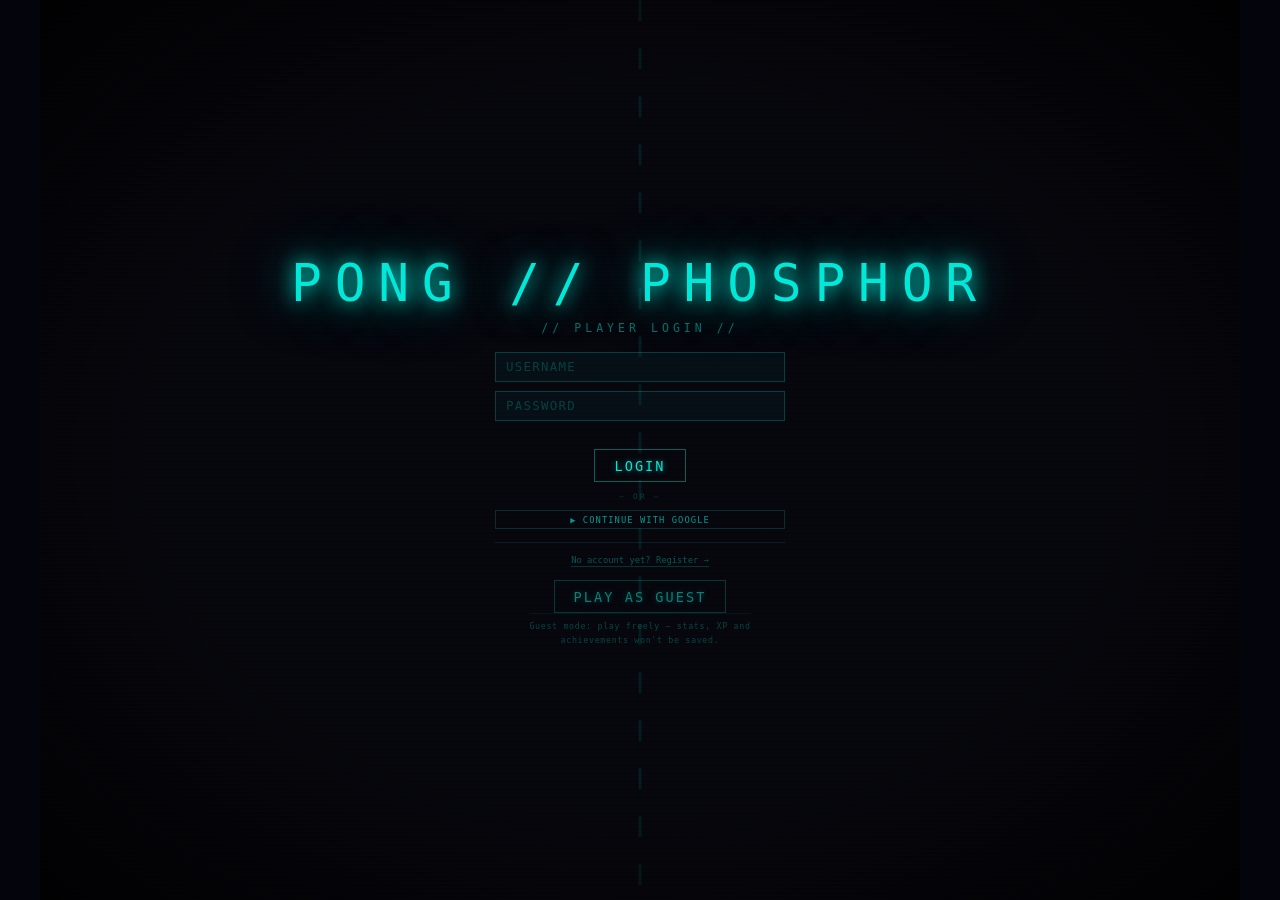
<file: index.html>
<!DOCTYPE html>
<html lang="en">
<head>
<meta charset="UTF-8">
<meta name="viewport" content="width=device-width, initial-scale=1.0">
<meta http-equiv="Content-Security-Policy" content="default-src 'self'; style-src 'self' 'unsafe-inline' https://fonts.googleapis.com; font-src https://fonts.gstatic.com; script-src 'self' 'unsafe-inline'; img-src 'self' data:; connect-src https://pong-api.trjbs.workers.dev https://api.pong.trijbsworld.nl;">
<title>PONG // PHOSPHOR</title>
<link href="https://fonts.googleapis.com/css2?family=Share+Tech+Mono&display=swap" rel="stylesheet">
<style>
*, *::before, *::after { box-sizing: border-box; margin: 0; padding: 0; }

body {
  background: #04040c;
  display: flex;
  justify-content: center;
  align-items: center;
  min-height: 100vh;
  font-family: 'Share Tech Mono', monospace;
  overflow: hidden;
  user-select: none;
  -webkit-user-select: none;
}

#wrap { position: relative; flex-shrink: 0; }

#wrap::before {
  content: ''; position: absolute; inset: 0;
  background: repeating-linear-gradient(0deg, transparent, transparent 2px, rgba(0,0,0,0.13) 2px, rgba(0,0,0,0.13) 4px);
  pointer-events: none; z-index: 10;
}
#wrap::after {
  content: ''; position: absolute; inset: 0;
  background: radial-gradient(ellipse at center, transparent 55%, rgba(0,0,0,0.55) 85%, rgba(0,0,0,0.85) 100%);
  pointer-events: none; z-index: 11;
}
canvas { display: block; }

/* ── Overlay system ─────────────────────────────────────── */
.ov {
  position: absolute; inset: 0;
  display: flex; flex-direction: column; justify-content: center; align-items: center;
  z-index: 30; opacity: 0; pointer-events: none;
  transition: opacity 0.3s ease, transform 0.3s ease;
  transform: scale(0.97); overflow-y: auto;
}
.ov.on { opacity: 1; pointer-events: all; transform: scale(1); }
.ov-bg { position: absolute; inset: 0; background: #04040c; }
.ov > * { position: relative; z-index: 1; }
/* Account + profile overlays sit above start screen */
.ov-hi { z-index: 35 !important; }

/* ── Shared text/button elements ────────────────────────── */
.big-title {
  font-size: clamp(2.2rem, 7vw, 5rem); color: #00e8d8;
  text-shadow: 0 0 18px #00e8d8, 0 0 40px #00b8a9, 0 0 80px rgba(0,184,169,0.4);
  letter-spacing: 0.25em; margin-bottom: 0.15em;
}
.byline {
  font-size: clamp(0.55rem, 1.5vw, 0.8rem); color: #00a89a;
  letter-spacing: 0.4em; opacity: 0.6; margin-bottom: 1.4em;
}
.mbtn {
  font-family: 'Share Tech Mono', monospace; font-size: clamp(0.6rem, 1.8vw, 0.85rem);
  color: #00e8d8; background: transparent; border: 1px solid rgba(0,232,216,0.4);
  padding: 0.55em 1.4em; cursor: pointer; letter-spacing: 0.15em;
  transition: all 0.2s; text-shadow: 0 0 6px rgba(0,232,216,0.5);
}
.mbtn:hover, .mbtn.sel {
  border-color: #00e8d8; background: rgba(0,232,216,0.1);
  box-shadow: 0 0 18px rgba(0,232,216,0.4), inset 0 0 10px rgba(0,232,216,0.08);
  text-shadow: 0 0 12px #00e8d8;
}
.mbtn-sm {
  font-family: 'Share Tech Mono', monospace; font-size: clamp(0.4rem, 1.1vw, 0.58rem);
  color: #00e8d8; background: transparent; border: 1px solid rgba(0,232,216,0.28);
  padding: 0.28em 0.65em; cursor: pointer; letter-spacing: 0.1em; transition: all 0.2s;
}
.mbtn-sm:hover { border-color: #00e8d8; background: rgba(0,232,216,0.08); }

/* ── Start screen ────────────────────────────────────────── */
.user-bar {
  display: flex; align-items: center; gap: 0.65em; margin-bottom: 1.1em;
  font-size: clamp(0.46rem, 1.25vw, 0.63rem); color: rgba(0,168,154,0.58); letter-spacing: 0.13em;
}
.user-bar .hi { color: #00e8d8; }
.modes { display: flex; flex-wrap: wrap; justify-content: center; gap: 1.2em; margin-bottom: 1.8em; }
.instr {
  font-size: clamp(0.5rem, 1.4vw, 0.7rem); color: rgba(0,168,154,0.6);
  letter-spacing: 0.15em; text-align: center; line-height: 2.1; margin-bottom: 2.5em;
}
.instr .hi { color: #00a89a; }

/* ── AI duel config ─────────────────────────────────────── */
.ai-config {
  display: none;
  grid-template-columns: repeat(2, minmax(170px, 1fr));
  gap: 0.8em; width: min(520px, 86%); margin: -0.8em 0 2em;
}
.ai-config.on { display: grid; }
.ai-card { border: 1px solid rgba(0,232,216,0.28); padding: 0.75em; background: rgba(0,232,216,0.04); }
.ai-card-title { color: rgba(0,232,216,0.8); font-size: clamp(0.55rem, 1.4vw, 0.72rem); letter-spacing: 0.18em; margin-bottom: 0.7em; }
.ai-field { display: grid; grid-template-columns: 1fr auto; align-items: center; gap: 0.65em; }
.ai-field + .ai-field { margin-top: 0.55em; }
.ai-field span { color: rgba(0,168,154,0.7); font-size: clamp(0.5rem, 1.2vw, 0.65rem); letter-spacing: 0.12em; }
.ai-field input[type="text"] { width: 100%; min-width: 0; grid-column: 1/-1; color: #00e8d8; background: rgba(0,0,0,0.3); border: 1px solid rgba(0,232,216,0.35); padding: 0.45em 0.55em; font: inherit; letter-spacing: 0.12em; text-transform: uppercase; }
.ai-field input[type="color"] { width: 38px; height: 28px; padding: 0; background: transparent; border: 1px solid rgba(0,232,216,0.35); cursor: pointer; }
.ai-reset { grid-column: 1/-1; justify-self: center; margin-top: 0.25em; }

/* ── Pulse / pause / game-over ──────────────────────────── */
.pulse { font-size: clamp(0.6rem, 1.8vw, 0.85rem); color: #00e8d8; letter-spacing: 0.3em; text-shadow: 0 0 12px #00e8d8; animation: blink 1.3s ease-in-out infinite; }
@keyframes blink { 0%,100%{opacity:1} 50%{opacity:0.15} }
.pause-title { font-size: clamp(2rem, 6.5vw, 4.5rem); color: #00e8d8; text-shadow: 0 0 22px #00e8d8, 0 0 50px #00b8a9; letter-spacing: 0.45em; margin-bottom: 0.6em; }
.go-winner { font-size: clamp(1.2rem, 4.5vw, 3rem); color: #00e8d8; text-shadow: 0 0 22px #00e8d8, 0 0 50px #00b8a9; letter-spacing: 0.2em; margin-bottom: 0.3em; }
.go-score  { font-size: clamp(0.8rem, 2.5vw, 1.4rem); color: rgba(0,168,154,0.75); letter-spacing: 0.2em; margin-bottom: 0.7em; }
.go-levelup { font-size: clamp(0.7rem, 2vw, 1rem); color: #00e8d8; text-shadow: 0 0 18px #00e8d8; letter-spacing: 0.25em; margin-bottom: 0.2em; display: none; }
.go-levelup.show { display: block; }
.go-xp { font-size: clamp(0.48rem, 1.3vw, 0.7rem); color: rgba(0,168,154,0.65); letter-spacing: 0.18em; margin-bottom: 1.4em; }

/* ── Account overlay ────────────────────────────────────── */
.acc-subtitle { font-size: clamp(0.5rem, 1.4vw, 0.72rem); color: #00a89a; letter-spacing: 0.35em; opacity: 0.65; margin-bottom: 1.5em; }
.acc-form { display: flex; flex-direction: column; align-items: center; gap: 0.6em; width: 100%; max-width: min(290px, 68vw); }
.acc-input { font-family: 'Share Tech Mono', monospace; font-size: clamp(0.58rem, 1.6vw, 0.78rem); color: #00e8d8; background: rgba(0,232,216,0.04); border: 1px solid rgba(0,232,216,0.22); padding: 0.5em 0.8em; width: 100%; letter-spacing: 0.1em; outline: none; caret-color: #00e8d8; transition: border-color 0.2s, box-shadow 0.2s; }
.acc-input::placeholder { color: rgba(0,168,154,0.32); }
.acc-input:focus { border-color: rgba(0,232,216,0.55); box-shadow: 0 0 10px rgba(0,232,216,0.14); }
.acc-err { font-size: clamp(0.42rem, 1.1vw, 0.58rem); color: #ff6b6b; letter-spacing: 0.1em; min-height: 1em; text-align: center; text-shadow: 0 0 8px rgba(255,107,107,0.35); }
.acc-btns { display: flex; gap: 0.55em; flex-wrap: wrap; justify-content: center; }
.acc-sep { width: 100%; border: none; border-top: 1px solid rgba(0,232,216,0.1); margin: 0.2em 0; }
.acc-or  { font-size: clamp(0.36rem,1vw,0.48rem); color: rgba(0,168,154,0.35); letter-spacing: .3em; text-align: center; }
.oauth-btn { font-family: 'Share Tech Mono', monospace; font-size: clamp(0.42rem,1.1vw,0.55rem); letter-spacing: .12em; color: rgba(0,232,216,0.65); background: transparent; border: 1px solid rgba(0,232,216,0.18); padding: .38em .8em; cursor: pointer; transition: all .2s; width: 100%; }
.oauth-btn:hover { border-color: rgba(0,232,216,.4); color: #00e8d8; background: rgba(0,232,216,.04); }
.acc-toggle { font-family: 'Share Tech Mono', monospace; font-size: clamp(0.42rem, 1.1vw, 0.55rem); color: rgba(0,168,154,0.5); background: none; border: none; border-bottom: 1px solid rgba(0,168,154,0.28); cursor: pointer; padding-bottom: 1px; transition: color 0.2s; }
.acc-toggle:hover { color: #00a89a; }
.guest-note { font-size: clamp(0.38rem, 1vw, 0.52rem); color: rgba(0,168,154,0.38); letter-spacing: 0.08em; text-align: center; line-height: 1.7; border-top: 1px solid rgba(0,232,216,0.07); padding-top: 0.5em; max-width: min(290px, 68vw); }

/* ── Profile overlay — full dedicated page ── */
#ovProfile { justify-content: flex-start; }
#ovProfile .ov-bg { background: #04040c; }

/* Sticky top nav bar */
.prof-nav {
  width: 100%; flex-shrink: 0;
  position: relative; z-index: 1;
  display: flex; align-items: center; justify-content: space-between;
  padding: 0.7em 1.2em;
  border-bottom: 1px solid rgba(0,232,216,0.12);
  background: rgba(0,232,216,0.02);
}
.prof-nav-title {
  font-size: clamp(0.4rem, 1vw, 0.55rem);
  color: rgba(0,168,154,0.4); letter-spacing: 0.3em;
}

/* Scrollable content area */
.prof-scroll {
  flex: 1; width: 100%; overflow-y: auto;
  display: flex; flex-direction: column; align-items: center;
  padding: 1.3em 1em 2em;
  position: relative; z-index: 1;
  scrollbar-width: thin; scrollbar-color: rgba(0,232,216,0.18) transparent;
}

.prof-header {
  display: flex; flex-direction: column; align-items: center;
  border-bottom: 1px solid rgba(0,232,216,0.1);
  padding-bottom: 0.8em; margin-bottom: 0.9em; width: min(500px, 88vw);
}
.prof-avatar { font-size: clamp(2.2rem, 5.5vw, 3.2rem); line-height: 1; filter: drop-shadow(0 0 10px rgba(0,232,216,0.4)); margin-bottom: 0.15em; }
.prof-name   { font-size: clamp(1rem, 3vw, 1.9rem); color: #00e8d8; text-shadow: 0 0 14px #00e8d8; letter-spacing: 0.2em; margin-bottom: 0.05em; }
.prof-lvl    { font-size: clamp(0.48rem, 1.2vw, 0.65rem); color: rgba(0,168,154,0.6); letter-spacing: 0.2em; margin-bottom: 0.45em; }
.xp-bar-outer { width: min(260px, 58vw); height: 5px; background: rgba(0,232,216,0.09); border: 1px solid rgba(0,232,216,0.16); margin-bottom: 0.22em; }
.xp-bar-inner { height: 100%; background: #00e8d8; box-shadow: 0 0 6px #00e8d8; transition: width 0.6s ease; }
.xp-bar-lbl  { font-size: clamp(0.37rem, 0.95vw, 0.5rem); color: rgba(0,168,154,0.48); letter-spacing: 0.1em; }
.prof-body   { display: flex; gap: clamp(1.2em, 3.5vw, 2.8em); width: min(500px, 88vw); }
.prof-col    { display: flex; flex-direction: column; flex: 1; }
.prof-col-title { font-size: clamp(0.38rem, 1vw, 0.52rem); color: rgba(0,168,154,0.42); letter-spacing: 0.28em; border-bottom: 1px solid rgba(0,232,216,0.07); padding-bottom: 0.22em; margin-bottom: 0.4em; }
.stat-row    { display: flex; justify-content: space-between; gap: 0.8em; font-size: clamp(0.42rem, 1.05vw, 0.58rem); letter-spacing: 0.07em; margin-bottom: 0.24em; }
.stat-k { color: rgba(0,168,154,0.52); white-space: nowrap; }
.stat-v { color: #00e8d8; text-shadow: 0 0 5px rgba(0,232,216,0.28); }
.ach-grid  { display: grid; grid-template-columns: repeat(3,1fr); gap: 0.3em; }
.ach-item  { display: flex; flex-direction: column; align-items: center; gap: 0.08em; padding: 0.28em 0.1em; border: 1px solid rgba(0,232,216,0.06); opacity: 0.25; filter: grayscale(1); transition: all 0.2s; cursor: default; }
.ach-item.got { opacity: 1; filter: none; border-color: rgba(0,232,216,0.3); box-shadow: 0 0 6px rgba(0,232,216,0.08); }
.ach-ico { font-size: clamp(0.9rem, 2.4vw, 1.3rem); line-height: 1.1; }
.ach-lbl { font-size: clamp(0.3rem, 0.8vw, 0.43rem); color: rgba(0,168,154,0.65); letter-spacing: 0.04em; text-align: center; line-height: 1.2; }

/* ── Toast ──────────────────────────────────────────────── */
#toastWrap { position: absolute; top: 12px; left: 50%; transform: translateX(-50%); z-index: 60; display: flex; flex-direction: column; align-items: center; gap: 5px; pointer-events: none; white-space: nowrap; }
.toast { background: rgba(0,232,216,0.1); border: 1px solid rgba(0,232,216,0.35); color: #00e8d8; font-family: 'Share Tech Mono', monospace; font-size: clamp(0.46rem, 1.25vw, 0.63rem); letter-spacing: 0.1em; padding: 0.38em 0.85em; text-shadow: 0 0 7px rgba(0,232,216,0.38); box-shadow: 0 0 14px rgba(0,232,216,0.1); animation: tIn 0.3s ease, tOut 0.4s ease 2.5s forwards; }
@keyframes tIn  { from { opacity:0; transform:translateY(-6px) } to { opacity:1; transform:none } }
@keyframes tOut { to   { opacity:0; transform:translateY(-6px) } }
</style>
</head>
<body>
<div id="wrap">
  <canvas id="c"></canvas>

  <!-- ── ACCOUNT (login / register — shows first) ────────── -->
  <div class="ov ov-hi on" id="ovAccount">
    <div class="ov-bg"></div>
    <div class="big-title" style="font-size:clamp(1.6rem,5.5vw,3.2rem)">PONG // PHOSPHOR</div>
    <div class="acc-subtitle" id="accSubtitle">// PLAYER LOGIN //</div>
    <div class="acc-form">
      <input class="acc-input" id="accUser"  type="text"     placeholder="USERNAME"         maxlength="16" autocomplete="off" autocapitalize="none" spellcheck="false">
      <input class="acc-input" id="accEmail" type="email"    placeholder="EMAIL"            maxlength="64" autocomplete="email" style="display:none">
      <input class="acc-input" id="accPass"  type="password" placeholder="PASSWORD"         maxlength="32">
      <input class="acc-input" id="accPass2" type="password" placeholder="CONFIRM PASSWORD" maxlength="32" style="display:none">
      <div class="acc-err" id="accErr"></div>
      <div class="acc-btns"><button class="mbtn" id="accSubmitBtn">LOGIN</button></div>
      <div class="acc-or">— OR —</div>
      <button class="oauth-btn" id="accGoogleBtn">▶ CONTINUE WITH GOOGLE</button>
      <hr class="acc-sep">
      <button class="acc-toggle" id="accModeToggle">No account yet? Register →</button>
      <button class="mbtn" id="accGuestBtn" style="opacity:0.55;margin-top:0.25em">PLAY AS GUEST</button>
    </div>
    <p class="guest-note">Guest mode: play freely — stats, XP and<br>achievements won't be saved.</p>
  </div>

  <!-- ── PROFILE ─────────────────────────────────────────── -->
  <div class="ov ov-hi" id="ovProfile">
    <div class="ov-bg"></div>
    <!-- top nav bar -->
    <div class="prof-nav">
      <button class="mbtn-sm" id="profBackBtn">← BACK</button>
      <span class="prof-nav-title">// PLAYER PROFILE //</span>
      <button class="mbtn-sm" id="profLogoutBtn">LOGOUT</button>
    </div>
    <!-- scrollable content -->
    <div class="prof-scroll">
      <div class="prof-header">
        <div class="prof-avatar" id="profAvatar">🕹️</div>
        <div class="prof-name"   id="profName">PLAYER</div>
        <div class="prof-lvl"    id="profLvl">LEVEL 1</div>
        <div class="xp-bar-outer"><div class="xp-bar-inner" id="xpBarFill" style="width:0%"></div></div>
        <div class="xp-bar-lbl"  id="xpBarLbl">0 / 500 XP TO NEXT LEVEL</div>
      </div>
      <div class="prof-body">
        <div class="prof-col">
          <div class="prof-col-title">STATS</div>
          <div class="stat-row"><span class="stat-k">GAMES</span>      <span class="stat-v" id="pGames">0</span></div>
          <div class="stat-row"><span class="stat-k">WINS</span>       <span class="stat-v" id="pWins">0</span></div>
          <div class="stat-row"><span class="stat-k">LOSSES</span>     <span class="stat-v" id="pLosses">0</span></div>
          <div class="stat-row"><span class="stat-k">WIN RATE</span>   <span class="stat-v" id="pWinRate">—</span></div>
          <div class="stat-row"><span class="stat-k">HIGH SCORE</span> <span class="stat-v" id="pHS">0</span></div>
          <div class="stat-row"><span class="stat-k">BEST RALLY</span> <span class="stat-v" id="pRally">0</span></div>
          <div class="stat-row"><span class="stat-k">MAX SPEED</span>  <span class="stat-v" id="pSpeed">0</span></div>
          <div class="stat-row"><span class="stat-k">PLAY TIME</span>  <span class="stat-v" id="pTime">0:00</span></div>
          <div class="stat-row"><span class="stat-k">WIN STREAK</span> <span class="stat-v" id="pStreak">0</span></div>
        </div>
        <div class="prof-col">
          <div class="prof-col-title">ACHIEVEMENTS</div>
          <div class="ach-grid" id="achGrid"></div>
        </div>
      </div>
    </div>
  </div>

  <!-- ── START ───────────────────────────────────────────── -->
  <div class="ov" id="ovStart">
    <div class="ov-bg"></div>
    <div class="big-title">PONG // PHOSPHOR</div>
    <div class="byline">// ARCADE TERMINAL v2 //</div>
    <div class="user-bar" id="userBar">
      <span>PLAYING AS <span class="hi" id="userBarName">GUEST</span></span>
      <button class="mbtn-sm" id="userBarBtn">LOGIN</button>
    </div>
    <div class="modes">
      <button class="mbtn sel" id="btnS">SINGLE PLAYER</button>
      <button class="mbtn"     id="btnM">MULTIPLAYER</button>
      <button class="mbtn"     id="btnA">AI DUEL</button>
    </div>
    <div class="instr" id="instrEl">
      <span class="hi">W / S</span> &nbsp;—&nbsp; MOVE YOUR PADDLE<br>
      AI CONTROLS RIGHT PADDLE<br>
      FIRST TO <span class="hi">7</span> WINS
    </div>
    <div class="ai-config" id="aiConfig">
      <div class="ai-card">
        <div class="ai-card-title">LEFT AI</div>
        <label class="ai-field"><span>NAME</span><input id="leftAiName"  type="text"  maxlength="12" value="VECTOR"></label>
        <label class="ai-field"><span>COLOR</span><input id="leftAiColor" type="color" value="#ff4fd8"></label>
      </div>
      <div class="ai-card">
        <div class="ai-card-title">RIGHT AI</div>
        <label class="ai-field"><span>NAME</span><input id="rightAiName"  type="text"  maxlength="12" value="NOVA"></label>
        <label class="ai-field"><span>COLOR</span><input id="rightAiColor" type="color" value="#45f0ff"></label>
      </div>
      <button class="mbtn ai-reset" id="resetAiStats" type="button">RESET AI STATS</button>
    </div>
    <div class="pulse">PRESS SPACE TO START</div>
  </div>

  <!-- ── PAUSE ───────────────────────────────────────────── -->
  <div class="ov" id="ovPause">
    <div class="ov-bg"></div>
    <div class="pause-title">PAUSED</div>
    <div class="pulse">PRESS SPACE TO RESUME</div>
  </div>

  <!-- ── GAME OVER ────────────────────────────────────────── -->
  <div class="ov" id="ovOver">
    <div class="ov-bg"></div>
    <div class="go-winner"  id="goWinner">PLAYER 1 WINS</div>
    <div class="go-score"   id="goScore">7 — 3</div>
    <div class="go-levelup" id="goLevelUp">↑ LEVEL UP!</div>
    <div class="go-xp"      id="goXP"></div>
    <div class="pulse">PRESS SPACE TO PLAY AGAIN</div>
  </div>

  <div id="toastWrap"></div>
</div>

<script>
'use strict';

// ═══════════════════════════════════════════════════════════
// ACCOUNT MANAGER
// ═══════════════════════════════════════════════════════════
class AccountManager {
  constructor() {
    this._TK  = 'pong_jwt';       // JWT token (localStorage — survives page refresh)
    this._NK  = 'pong_api_user';  // { username, avatar } JSON cache
    this._API = 'https://pong-api.trjbs.workers.dev'; // switch to api.pong.trijbsworld.nl once DNS resolves
    this._cache = null;           // In-memory profile cache (cleared on game save / logout)
  }

  // ── HTTP helper ─────────────────────────────────────────────
  _fetch(path, opts = {}) {
    const token = this.getToken();
    return fetch(this._API + path, {
      ...opts,
      headers: {
        'Content-Type': 'application/json',
        ...(token ? { 'Authorization': `Bearer ${token}` } : {}),
        ...(opts.headers || {}),
      },
    });
  }

  // ── Token / identity (all sync, fast) ──────────────────────
  getToken()  { return localStorage.getItem(this._TK) || null; }
  _setSession(token, username, avatar) {
    localStorage.setItem(this._TK, token);
    localStorage.setItem(this._NK, JSON.stringify({ username, avatar }));
    this._cache = null;
  }
  _clearSession() {
    localStorage.removeItem(this._TK);
    localStorage.removeItem(this._NK);
    this._cache = null;
  }
  getCurrentUser() {
    try { return JSON.parse(localStorage.getItem(this._NK) || 'null')?.username || null; } catch { return null; }
  }
  isLoggedIn() { return !!this.getToken(); }

  // ── Register ────────────────────────────────────────────────
  async register(username, email, password, confirm) {
    if (!username || username.length < 2)           throw new Error('USERNAME TOO SHORT (MIN 2)');
    if (!/^[A-Za-z0-9_]+$/.test(username))         throw new Error('LETTERS, NUMBERS AND _ ONLY');
    if (!email || !/^[^\s@]+@[^\s@]+\.[^\s@]+$/.test(email)) throw new Error('ENTER A VALID EMAIL');
    if (!password || password.length < 4)           throw new Error('PASSWORD TOO SHORT (MIN 4)');
    if (password !== confirm)                       throw new Error('PASSWORDS DO NOT MATCH');
    const res  = await this._fetch('/api/auth/register', { method:'POST', body: JSON.stringify({ username, email, password }) });
    const data = await res.json();
    if (!res.ok) throw new Error(data.error || 'REGISTRATION FAILED');
    this._setSession(data.token, data.username, data.avatar);
    return data;
  }

  // ── Login ────────────────────────────────────────────────────
  async login(username, password) {
    if (!username) throw new Error('ENTER A USERNAME');
    if (!password) throw new Error('ENTER A PASSWORD');
    const res  = await this._fetch('/api/auth/login', { method:'POST', body: JSON.stringify({ username, password }) });
    const data = await res.json();
    if (!res.ok) throw new Error(data.error || 'LOGIN FAILED');
    this._setSession(data.token, data.username, data.avatar);
    return data;
  }

  // ── Logout ───────────────────────────────────────────────────
  logout() { this._clearSession(); }

  // ── Profile (async — fetches from API, short-circuit cached) ─
  async getAccount() {
    if (!this.isLoggedIn()) return null;
    if (this._cache) return this._cache;
    try {
      const res = await this._fetch('/api/user/me');
      if (res.status === 401) { this._clearSession(); return null; }
      if (!res.ok) return null;
      this._cache = await res.json();
      return this._cache;
    } catch { return null; }
  }

  // ── Save game (async, fire-and-forget safe) ──────────────────
  async saveGame({ won, playerScore, aiScore, rallyMax, maxSpeed, playTimeSec, wasTrailing, mode = 'single' }) {
    if (!this.isLoggedIn()) return null;
    try {
      const res = await this._fetch('/api/game/save', {
        method: 'POST',
        body: JSON.stringify({ won, playerScore, aiScore, rallyMax, maxSpeed, playTimeSec, wasTrailing, mode }),
      });
      if (res.status === 401) { this._clearSession(); return null; }
      if (!res.ok) return null;
      this._cache = null; // invalidate so next profile open fetches fresh data
      return await res.json();
    } catch { return null; }
  }

  // ── XP utilities (still used by profile overlay) ─────────────
  _level(xp)     { return Math.floor((xp || 0) / 500) + 1; }
  _progress(xp)  { return ((xp || 0) % 500) / 500; }
  _xpInLevel(xp) { return (xp || 0) % 500; }
}

AccountManager.ACHIEVEMENTS = [
  { id:'first_win',    icon:'🏆', label:'FIRST WIN',   desc:'Win your first game' },
  { id:'win_streak_3', icon:'🎩', label:'HAT TRICK',   desc:'Win 3 in a row' },
  { id:'win_streak_5', icon:'🔥', label:'STREAK x5',   desc:'Win 5 in a row' },
  { id:'shutout',      icon:'💀', label:'SHUTOUT',      desc:'Win 7–0' },
  { id:'rally_10',     icon:'🙌', label:'HOT HANDS',   desc:'10-hit rally' },
  { id:'rally_20',     icon:'⚡', label:'RALLY KING',  desc:'20-hit rally' },
  { id:'speed_demon',  icon:'💨', label:'SPEED DEMON', desc:'Near max ball speed' },
  { id:'games_10',     icon:'🎮', label:'VETERAN',      desc:'Play 10 games' },
  { id:'games_50',     icon:'👑', label:'LEGEND',       desc:'Play 50 games' },
  { id:'level_5',      icon:'⬆️', label:'LEVEL 5',      desc:'Reach Level 5' },
  { id:'level_10',     icon:'💎', label:'LEVEL 10',     desc:'Reach Level 10' },
  { id:'play_hour',    icon:'⏰', label:'DEDICATED',    desc:'Play 1 hour total' },
  { id:'comeback',     icon:'↩️', label:'COMEBACK',     desc:'Win when trailing 0–5' },
];

const acctMgr = new AccountManager();

// ═══════════════════════════════════════════════════════════
// TOAST
// ═══════════════════════════════════════════════════════════
const toastWrap = document.getElementById('toastWrap');
function showToast(msg, delay) {
  setTimeout(() => {
    const t = document.createElement('div');
    t.className = 'toast'; t.textContent = msg;
    toastWrap.appendChild(t);
    setTimeout(() => t.remove(), 3100);
  }, delay || 0);
}

// ═══════════════════════════════════════════════════════════
// CANVAS SETUP
// ═══════════════════════════════════════════════════════════
const W = 800, H = 600;
const canvas = document.getElementById('c');
const ctx    = canvas.getContext('2d');
canvas.width = W; canvas.height = H;

const wrap = document.getElementById('wrap');
function resize() {
  let w = window.innerWidth, h = window.innerHeight;
  if (w / h > 4/3) w = h * (4/3); else h = w * (3/4);
  w = Math.floor(w); h = Math.floor(h);
  wrap.style.width  = w + 'px';
  wrap.style.height = h + 'px';
  canvas.style.width  = w + 'px';
  canvas.style.height = h + 'px';
}
window.addEventListener('resize', resize);
resize();

// ═══════════════════════════════════════════════════════════
// DOM REFS
// ═══════════════════════════════════════════════════════════
const ovAccount = document.getElementById('ovAccount');
const ovProfile = document.getElementById('ovProfile');
const ovStart   = document.getElementById('ovStart');
const ovPause   = document.getElementById('ovPause');
const ovOver    = document.getElementById('ovOver');
const goWinner  = document.getElementById('goWinner');
const goScore   = document.getElementById('goScore');
const goLevelUp = document.getElementById('goLevelUp');
const goXP      = document.getElementById('goXP');
const instrEl   = document.getElementById('instrEl');
const btnS = document.getElementById('btnS');
const btnM = document.getElementById('btnM');
const btnA = document.getElementById('btnA');
const aiConfig       = document.getElementById('aiConfig');
const leftAiNameInput  = document.getElementById('leftAiName');
const rightAiNameInput = document.getElementById('rightAiName');
const leftAiColorInput  = document.getElementById('leftAiColor');
const rightAiColorInput = document.getElementById('rightAiColor');
const resetAiStatsBtn   = document.getElementById('resetAiStats');

// ═══════════════════════════════════════════════════════════
// GAME CONSTANTS
// ═══════════════════════════════════════════════════════════
const PW = 12, PH = 80, PMARG = 24;
const BR       = 6;
const INIT_SPD = 5;
const MAX_SPD  = 13;
const SPD_INC  = 0.35;
const PSPD     = 7;
const WIN      = 7;
const AI_WIN   = 13;
const TEAL     = '#00e8d8';
const TRAIL    = 5;
const AI_STORAGE_KEY = 'pongPhosphorAiDuel';

// ═══════════════════════════════════════════════════════════
// GAME STATE
// ═══════════════════════════════════════════════════════════
let gs   = 'start';
let mode = 'single';
let keys = {};
let raf  = null;

let lp, rp, ball;
let trail  = [];
let floats = [];
let flash  = null;
let lpop = 0, rpop = 0;
let lhit = 0, rhit = 0;

// Match tracking (for account stats — single player only)
let rallyCount    = 0;
let maxRallyCount = 0;
let matchMaxSpeed = 0;
let matchStartTime = 0;
let trailingAtSomePoint = false;

// ── AI Duel storage ──────────────────────────────────────
let aiSettings = loadAiSettings();
let aiStats    = loadAiStats();

// ═══════════════════════════════════════════════════════════
// ACCOUNT UI
// ═══════════════════════════════════════════════════════════
let accMode = 'login'; // 'login' | 'register'

function setAccMode(m) {
  accMode = m;
  document.getElementById('accSubtitle').textContent = m === 'login' ? '// PLAYER LOGIN //' : '// CREATE ACCOUNT //';
  document.getElementById('accSubmitBtn').textContent = m === 'login' ? 'LOGIN' : 'REGISTER';
  document.getElementById('accModeToggle').textContent = m === 'login' ? 'No account yet? Register →' : '← Back to login';
  document.getElementById('accEmail').style.display = m === 'register' ? '' : 'none';
  document.getElementById('accPass2').style.display = m === 'register' ? '' : 'none';
  document.getElementById('accErr').textContent = '';
}

document.getElementById('accModeToggle').addEventListener('click', () => setAccMode(accMode === 'login' ? 'register' : 'login'));

document.getElementById('accSubmitBtn').addEventListener('click', async () => {
  const u   = document.getElementById('accUser').value.trim();
  const em  = document.getElementById('accEmail').value.trim();
  const p   = document.getElementById('accPass').value;
  const p2  = document.getElementById('accPass2').value;
  const errEl = document.getElementById('accErr');
  errEl.textContent = '';
  try {
    if (accMode === 'login') {
      await acctMgr.login(u, p);
      onLoggedIn(false);
    } else {
      await acctMgr.register(u, em, p, p2);
      onLoggedIn(true);
    }
  } catch(e) { errEl.textContent = e.message; }
});

// Allow Enter key in account form
['accUser','accEmail','accPass','accPass2'].forEach(id => {
  document.getElementById(id).addEventListener('keydown', e => {
    if (e.key === 'Enter') document.getElementById('accSubmitBtn').click();
  });
});

document.getElementById('accGuestBtn').addEventListener('click', () => {
  ovAccount.classList.remove('on');
  show(ovStart);
  updateUserBar();
});

// ── OAuth popup (Google / Apple) ─────────────────────────────
function openOAuthPopup(provider) {
  document.getElementById('accErr').textContent = '';
  const popup = window.open(
    `${acctMgr._API}/api/auth/${provider}`,
    `${provider}-login`,
    'width=520,height=640,popup=yes'
  );
  if (!popup) {
    document.getElementById('accErr').textContent = 'ALLOW POPUPS FOR THIS SITE';
  }
}

window.addEventListener('message', e => {
  if (!e.data || e.data.type !== 'oauth_result') return;
  const { token, username, avatar, isNew, error } = e.data;
  if (error) { document.getElementById('accErr').textContent = error; return; }
  if (token && username) {
    acctMgr._setSession(token, username, avatar);
    onLoggedIn(!!isNew);
  }
});

// Handle redirect fallback (Safari: opener unavailable)
(function() {
  const p = new URLSearchParams(location.search);
  if (p.has('oauth_err')) {
    history.replaceState(null, '', location.pathname);
    document.getElementById('accErr').textContent = 'POPUP BLOCKED — ENABLE POPUPS AND TRY AGAIN';
  }
})();

document.getElementById('accGoogleBtn').addEventListener('click', () => openOAuthPopup('google'));

function onLoggedIn(isNew) {
  ovAccount.classList.remove('on');
  show(ovStart);
  updateUserBar();
  if (isNew) showToast('👋 WELCOME, ' + acctMgr.getCurrentUser() + '!', 0);
}

function updateUserBar() {
  const name = acctMgr.getCurrentUser();
  document.getElementById('userBarName').textContent = name || 'GUEST';
  document.getElementById('userBarBtn').textContent = name ? 'PROFILE' : 'LOGIN';
}

document.getElementById('userBarBtn').addEventListener('click', () => {
  if (acctMgr.isLoggedIn()) openProfile();
  else { show(null); ovAccount.classList.add('on'); setAccMode('login'); }
});

// Profile overlay
async function openProfile() {
  // Show overlay immediately with a loading state
  show(null);
  ovProfile.classList.add('on');
  document.getElementById('profName').textContent = '…';
  document.getElementById('profLvl').textContent  = '';
  document.getElementById('achGrid').innerHTML    = '';

  const a = await acctMgr.getAccount();
  if (!a) { ovProfile.classList.remove('on'); show(ovStart); return; }

  document.getElementById('profAvatar').textContent = a.avatar || '🕹️';
  document.getElementById('profName').textContent   = a.username;
  const lv = acctMgr._level(a.xp);
  document.getElementById('profLvl').textContent    = `LEVEL ${lv}`;
  const pct = (acctMgr._progress(a.xp) * 100).toFixed(1);
  document.getElementById('xpBarFill').style.width  = pct + '%';
  document.getElementById('xpBarLbl').textContent   = `${acctMgr._xpInLevel(a.xp)} / 500 XP TO NEXT LEVEL`;

  // API returns snake_case fields directly on the object
  const gp = a.games_played || 0;
  document.getElementById('pGames').textContent   = gp;
  document.getElementById('pWins').textContent    = a.wins    || 0;
  document.getElementById('pLosses').textContent  = a.losses  || 0;
  const wr = gp > 0 ? (((a.wins || 0) / gp) * 100).toFixed(0) + '%' : '—';
  document.getElementById('pWinRate').textContent = wr;
  document.getElementById('pHS').textContent      = a.high_score      || 0;
  document.getElementById('pRally').textContent   = a.longest_rally   || 0;
  document.getElementById('pSpeed').textContent   = a.max_ball_speed  || 0;
  const sec = a.total_play_time_sec || 0;
  const h   = Math.floor(sec / 3600), m = Math.floor((sec % 3600) / 60);
  document.getElementById('pTime').textContent    = h > 0 ? `${h}h ${m}m` : `${m}m`;
  document.getElementById('pStreak').textContent  = a.streak || 0;

  // Achievements — API returns { achievement_id: timestamp, … }
  const grid = document.getElementById('achGrid');
  grid.innerHTML = '';
  AccountManager.ACHIEVEMENTS.forEach(def => {
    const el = document.createElement('div');
    el.className = 'ach-item' + (a.achievements?.[def.id] ? ' got' : '');
    el.title = def.desc;
    el.innerHTML = `<span class="ach-ico">${def.icon}</span><span class="ach-lbl">${def.label}</span>`;
    grid.appendChild(el);
  });
}

document.getElementById('profBackBtn').addEventListener('click', () => {
  ovProfile.classList.remove('on');
  show(ovStart);   // restore the start screen
});
document.getElementById('profLogoutBtn').addEventListener('click', () => {
  acctMgr.logout();
  ovProfile.classList.remove('on');
  show(null);
  ovAccount.classList.add('on');
  setAccMode('login');
  updateUserBar();
});

// ── Auto-login if session exists ─────────────────────────
if (acctMgr.isLoggedIn()) {
  ovAccount.classList.remove('on');
  show(ovStart);
  updateUserBar();
  showToast('👋 WELCOME BACK, ' + acctMgr.getCurrentUser() + '!', 300);
}

// ═══════════════════════════════════════════════════════════
// AI DUEL HELPERS
// ═══════════════════════════════════════════════════════════
function sanitizeAiName(name, fallback) {
  const c = name.trim().toUpperCase().replace(/[^A-Z0-9 ]/g, '').slice(0, 12);
  return c || fallback;
}
function normalizeColor(c, fb) { return /^#[0-9a-f]{6}$/i.test(c) ? c : fb; }
function defaultAiSettings() { return { left: { name:'VECTOR', color:'#ff4fd8' }, right: { name:'NOVA', color:'#45f0ff' } }; }
function defaultAiStats()    { return { gamesPlayed:0, left:{wins:0,losses:0,allTimeScore:0}, right:{wins:0,losses:0,allTimeScore:0} }; }
function readAiStorage()     { try { return JSON.parse(localStorage.getItem(AI_STORAGE_KEY) || '{}'); } catch { return {}; } }
function writeAiStorage()    { localStorage.setItem(AI_STORAGE_KEY, JSON.stringify({ settings: aiSettings, stats: aiStats })); }

function loadAiSettings() {
  const s = readAiStorage().settings || {}, d = defaultAiSettings();
  return {
    left:  { name: sanitizeAiName(s.left?.name  || d.left.name,  d.left.name),  color: normalizeColor(s.left?.color  || d.left.color,  d.left.color)  },
    right: { name: sanitizeAiName(s.right?.name || d.right.name, d.right.name), color: normalizeColor(s.right?.color || d.right.color, d.right.color) }
  };
}
function loadAiStats() {
  const s = readAiStorage().stats || {}, d = defaultAiStats();
  return {
    gamesPlayed: Number.isFinite(s.gamesPlayed) ? s.gamesPlayed : 0,
    left:  { wins: s.left?.wins||0,  losses: s.left?.losses||0,  allTimeScore: s.left?.allTimeScore||0  },
    right: { wins: s.right?.wins||0, losses: s.right?.losses||0, allTimeScore: s.right?.allTimeScore||0 }
  };
}
function syncAiControls() {
  leftAiNameInput.value   = aiSettings.left.name;
  rightAiNameInput.value  = aiSettings.right.name;
  leftAiColorInput.value  = aiSettings.left.color;
  rightAiColorInput.value = aiSettings.right.color;
}
function updateAiSetting(side, key, value) {
  const d = defaultAiSettings();
  aiSettings[side][key] = key === 'name' ? sanitizeAiName(value, d[side].name) : normalizeColor(value, d[side].color);
  syncAiControls(); writeAiStorage();
  if (gs === 'playing' || gs === 'gameover') draw();
}
function getWinScore() { return mode === 'ai' ? AI_WIN : WIN; }

// ── Event listeners ──────────────────────────────────────
btnS.addEventListener('click', () => setMode('single'));
btnM.addEventListener('click', () => setMode('multi'));
btnA.addEventListener('click', () => setMode('ai'));
leftAiNameInput.addEventListener('input',   () => updateAiSetting('left',  'name',  leftAiNameInput.value));
rightAiNameInput.addEventListener('input',  () => updateAiSetting('right', 'name',  rightAiNameInput.value));
leftAiColorInput.addEventListener('input',  () => updateAiSetting('left',  'color', leftAiColorInput.value));
rightAiColorInput.addEventListener('input', () => updateAiSetting('right', 'color', rightAiColorInput.value));
resetAiStatsBtn.addEventListener('click', () => {
  aiStats = defaultAiStats(); writeAiStorage();
  if (ball) draw(); else attractDraw();
});

function setMode(m) {
  mode = m;
  btnS.classList.toggle('sel', m==='single');
  btnM.classList.toggle('sel', m==='multi');
  btnA.classList.toggle('sel', m==='ai');
  aiConfig.classList.toggle('on', m==='ai');
  if (m === 'single') {
    instrEl.innerHTML = '<span class="hi">W / S</span> &nbsp;—&nbsp; MOVE YOUR PADDLE<br>AI CONTROLS RIGHT PADDLE<br>FIRST TO <span class="hi">7</span> WINS';
  } else if (m === 'multi') {
    instrEl.innerHTML = '<span class="hi">W / S</span> &nbsp;—&nbsp; LEFT PADDLE &nbsp;&nbsp;&nbsp;&nbsp; <span class="hi">↑ / ↓</span> &nbsp;—&nbsp; RIGHT PADDLE<br>FIRST TO <span class="hi">7</span> WINS';
  } else {
    instrEl.innerHTML = 'AI CONTROLS BOTH PADDLES<br>CUSTOMIZE NAMES AND COLORS<br>FIRST TO <span class="hi">13</span> WINS';
  }
}

// ═══════════════════════════════════════════════════════════
// KEYBOARD
// ═══════════════════════════════════════════════════════════
window.addEventListener('keydown', e => {
  keys[e.code] = true;
  if (['Space','ArrowUp','ArrowDown'].includes(e.code)) e.preventDefault();
  if (e.code === 'Space') handleSpace();
}, true);
window.addEventListener('keyup', e => { keys[e.code] = false; }, true);

function handleSpace() {
  // Don't intercept Space when account or profile overlays are open
  if (ovAccount.classList.contains('on')) return;
  if (ovProfile.classList.contains('on')) return;
  if (gs === 'start')         { initGame(); startPlay(); }
  else if (gs === 'playing')  { gs = 'paused'; show(ovPause); cancelAnimationFrame(raf); }
  else if (gs === 'paused')   { gs = 'playing'; show(null); loop(); }
  else if (gs === 'gameover') { gs = 'start'; show(ovStart); }
}

// ── Overlay helper ───────────────────────────────────────
function show(which) {
  [ovStart, ovPause, ovOver].forEach(el => el.classList.remove('on'));
  if (which) which.classList.add('on');
}

// ═══════════════════════════════════════════════════════════
// GAME INIT
// ═══════════════════════════════════════════════════════════
function initGame() {
  lp = { x: PMARG, y: H/2 - PH/2, score: 0 };
  rp = { x: W - PMARG - PW, y: H/2 - PH/2, score: 0 };
  trail = []; floats = []; flash = null;
  lpop = rpop = lhit = rhit = 0;
  // Reset match tracking
  rallyCount = 0; maxRallyCount = 0; matchMaxSpeed = 0;
  matchStartTime = Date.now(); trailingAtSomePoint = false;
  newBall(Math.random() > 0.5 ? 1 : -1);
}

function newBall(dir) {
  const angle = (Math.random() * 0.6 - 0.3);
  ball = { x: W/2, y: H/2, vx: dir * INIT_SPD * Math.cos(angle), vy: INIT_SPD * Math.sin(angle), spd: INIT_SPD };
  trail = [];
}

function startPlay() { gs = 'playing'; show(null); loop(); }

// ═══════════════════════════════════════════════════════════
// GAME LOOP
// ═══════════════════════════════════════════════════════════
function loop() {
  if (gs !== 'playing') return;
  raf = requestAnimationFrame(loop);
  update();
  draw();
}

// ═══════════════════════════════════════════════════════════
// UPDATE
// ═══════════════════════════════════════════════════════════
function update() {
  // Left paddle
  if (mode === 'ai') { updateAI(lp, 'l'); }
  else { if (keys['KeyW']) lp.y = Math.max(0, lp.y - PSPD); if (keys['KeyS']) lp.y = Math.min(H - PH, lp.y + PSPD); }

  // Right paddle
  if (mode === 'multi') { if (keys['ArrowUp']) rp.y = Math.max(0, rp.y - PSPD); if (keys['ArrowDown']) rp.y = Math.min(H - PH, rp.y + PSPD); }
  else { updateAI(rp, 'r'); }

  // Trail
  trail.push({ x: ball.x, y: ball.y });
  if (trail.length > TRAIL) trail.shift();

  // Move ball
  const prevX = ball.x, prevY = ball.y;
  ball.x += ball.vx; ball.y += ball.vy;

  // Track max speed
  if (ball.spd > matchMaxSpeed) matchMaxSpeed = ball.spd;

  // Walls
  if (ball.y - BR <= 0) { ball.vy = Math.abs(ball.vy); ball.y = BR; }
  if (ball.y + BR >= H) { ball.vy = -Math.abs(ball.vy); ball.y = H - BR; }

  // Left paddle collision
  if (ball.vx < 0) {
    const px = lp.x + PW;
    if (prevX - BR >= px && ball.x - BR <= px && ball.y + BR > lp.y && ball.y - BR < lp.y + PH) {
      const rel = (ball.y - (lp.y + PH/2)) / (PH/2);
      ball.spd = Math.min(ball.spd + SPD_INC, MAX_SPD);
      const ang = rel * (Math.PI / 3.2);
      ball.vx = ball.spd * Math.cos(ang); ball.vy = ball.spd * Math.sin(ang);
      ball.x = px + BR + 1; lhit = 1;
      rallyCount++; if (rallyCount > maxRallyCount) maxRallyCount = rallyCount;
    }
  }

  // Right paddle collision
  if (ball.vx > 0) {
    const px = rp.x;
    if (prevX + BR <= px && ball.x + BR >= px && ball.y + BR > rp.y && ball.y - BR < rp.y + PH) {
      const rel = (ball.y - (rp.y + PH/2)) / (PH/2);
      ball.spd = Math.min(ball.spd + SPD_INC, MAX_SPD);
      const ang = rel * (Math.PI / 3.2);
      ball.vx = -ball.spd * Math.cos(ang); ball.vy = ball.spd * Math.sin(ang);
      ball.x = px - BR - 1; rhit = 1;
      rallyCount++; if (rallyCount > maxRallyCount) maxRallyCount = rallyCount;
    }
  }

  // Scoring
  if (ball.x + BR < 0)  { scored('r'); return; }
  if (ball.x - BR > W)  { scored('l'); return; }

  // Decay
  lhit = Math.max(0, lhit - 0.05); rhit = Math.max(0, rhit - 0.05);
  lpop = Math.max(0, lpop - 0.04); rpop = Math.max(0, rpop - 0.04);
  if (flash) { flash.a -= 0.025; if (flash.a <= 0) flash = null; }
  floats = floats.filter(f => f.life > 0);
  floats.forEach(f => { f.y += f.vy; f.life--; });
}

function updateAI(paddle, side) {
  const total = lp.score + rp.score;
  const sideOffset = side === 'l' ? 0 : Math.PI * 0.8;
  const spd = Math.min(3.2 + total * 0.2 + (side === 'l' ? 0.25 : 0), 5.8);
  const towardPaddle = side === 'l' ? ball.vx < 0 : ball.vx > 0;
  const travel = side === 'l' ? Math.max(0, ball.x - (paddle.x + PW)) : Math.max(0, paddle.x - ball.x);
  const lead = towardPaddle ? Math.min(32, travel / Math.max(1, Math.abs(ball.vx))) : 0;
  const wobble = Math.sin(Date.now() * 0.003 + sideOffset) * 9;
  const targetY = towardPaddle ? ball.y + ball.vy * lead + wobble : H / 2 + wobble;
  const target = Math.max(PH / 2, Math.min(H - PH / 2, targetY)) - PH / 2;
  const diff = target - paddle.y;
  if (Math.abs(diff) > spd) paddle.y += diff > 0 ? spd : -spd;
  paddle.y = Math.max(0, Math.min(H - PH, paddle.y));
}

// ═══════════════════════════════════════════════════════════
// SCORING
// ═══════════════════════════════════════════════════════════
function scored(side) {
  rallyCount = 0; // reset rally on each point
  if (side === 'l') {
    lp.score++; lpop = 1;
    floats.push({ x: 80, y: H/2, vy: -1.8, life: 55, max: 55 });
    flash = { side: 'l', a: 0.2 };
    // Track comeback: was player ever down 0-5?
    if (mode === 'single' && lp.score === 0 && rp.score >= 5) trailingAtSomePoint = true;
    if (lp.score >= getWinScore()) { gameOver(); return; }
    newBall(1);
  } else {
    rp.score++; rpop = 1;
    floats.push({ x: W - 80, y: H/2, vy: -1.8, life: 55, max: 55 });
    flash = { side: 'r', a: 0.2 };
    if (rp.score >= getWinScore()) { gameOver(); return; }
    newBall(-1);
  }
}

function recordAiGame(winner) {
  aiStats.gamesPlayed++;
  aiStats.left.allTimeScore  += lp.score;
  aiStats.right.allTimeScore += rp.score;
  if (winner === 'left') { aiStats.left.wins++;  aiStats.right.losses++; }
  else                   { aiStats.right.wins++; aiStats.left.losses++;  }
  writeAiStorage();
}

// ═══════════════════════════════════════════════════════════
// GAME OVER
// ═══════════════════════════════════════════════════════════
function gameOver() {
  cancelAnimationFrame(raf);
  gs = 'gameover';
  const lWon = lp.score >= getWinScore();

  goLevelUp.classList.remove('show');
  goXP.textContent = '';

  if (mode === 'single') {
    goWinner.textContent = lWon ? 'YOU WIN!' : 'COMPUTER WINS';
    // Save stats and award XP (logged-in players only)
    if (acctMgr.isLoggedIn()) {
      acctMgr.saveGame({
        won: lWon,
        playerScore: lp.score,
        aiScore: rp.score,
        rallyMax: maxRallyCount,
        maxSpeed: matchMaxSpeed,
        playTimeSec: (Date.now() - matchStartTime) / 1000,
        wasTrailing: trailingAtSomePoint
      }).then(result => {
        if (!result) return;
        goXP.textContent = `+${result.xpGained} XP`;
        if (result.leveled) {
          goLevelUp.classList.add('show');
          showToast(`⬆️ LEVEL UP! YOU ARE NOW LEVEL ${result.newLevel}`, 400);
        }
        (result.newAchievements || []).forEach((ach, i) => {
          showToast(`${ach.icon} ACHIEVEMENT: ${ach.label}`, 800 + i * 600);
        });
      });
    }
  } else if (mode === 'ai') {
    recordAiGame(lWon ? 'left' : 'right');
    goWinner.textContent = lWon ? `${aiSettings.left.name} WINS` : `${aiSettings.right.name} WINS`;
  } else {
    goWinner.textContent = lWon ? 'PLAYER 1 WINS' : 'PLAYER 2 WINS';
  }

  goScore.textContent = `${lp.score}  —  ${rp.score}`;
  draw();
  show(ovOver);
}

// ═══════════════════════════════════════════════════════════
// DRAW
// ═══════════════════════════════════════════════════════════
function draw() {
  ctx.fillStyle = '#07070e';
  ctx.fillRect(0, 0, W, H);

  if (flash) {
    ctx.save(); ctx.globalAlpha = flash.a;
    ctx.fillStyle = flash.side === 'l' && mode === 'ai' ? aiSettings.left.color :
                    flash.side === 'r' && mode === 'ai' ? aiSettings.right.color : TEAL;
    if (flash.side === 'l') ctx.fillRect(0, 0, W/2, H); else ctx.fillRect(W/2, 0, W/2, H);
    ctx.restore();
  }

  // Center divider
  ctx.save();
  ctx.strokeStyle = 'rgba(0,232,216,0.12)'; ctx.lineWidth = 2; ctx.setLineDash([14, 18]);
  ctx.beginPath(); ctx.moveTo(W/2, 0); ctx.lineTo(W/2, H); ctx.stroke();
  ctx.setLineDash([]); ctx.restore();

  drawTicks();

  // Ball trail
  for (let i = 0; i < trail.length; i++) {
    const t = (i + 1) / (trail.length + 1);
    ctx.save(); ctx.globalAlpha = t * 0.35;
    ctx.fillStyle = TEAL; ctx.shadowColor = TEAL; ctx.shadowBlur = 8;
    ctx.beginPath(); ctx.arc(trail[i].x, trail[i].y, BR * t * 0.85, 0, Math.PI*2); ctx.fill();
    ctx.restore();
  }

  // Ball
  ctx.save();
  ctx.fillStyle = TEAL; ctx.shadowColor = TEAL; ctx.shadowBlur = 22;
  ctx.beginPath(); ctx.arc(ball.x, ball.y, BR, 0, Math.PI*2); ctx.fill();
  ctx.shadowBlur = 8; ctx.fillStyle = '#aafff8';
  ctx.beginPath(); ctx.arc(ball.x - BR*0.28, ball.y - BR*0.28, BR*0.32, 0, Math.PI*2); ctx.fill();
  ctx.restore();

  // Paddles
  drawPaddle(lp, lhit, mode === 'ai' ? aiSettings.left.color  : TEAL);
  drawPaddle(rp, rhit, mode === 'ai' ? aiSettings.right.color : TEAL);

  // Scores / HUD
  if (mode === 'ai') {
    drawAiHud();
  } else {
    drawScore(W/4,   lp.score, 1 + lpop * 0.55, TEAL);
    drawScore(3*W/4, rp.score, 1 + rpop * 0.55, TEAL);
  }

  // +1 floaters
  floats.forEach(f => {
    const al = Math.min(1, f.life / 15);
    ctx.save(); ctx.globalAlpha = al;
    ctx.fillStyle = TEAL; ctx.shadowColor = TEAL; ctx.shadowBlur = 12;
    ctx.font = "bold 26px 'Share Tech Mono', monospace";
    ctx.textAlign = 'center'; ctx.textBaseline = 'middle';
    ctx.fillText('+1', f.x, f.y); ctx.restore();
  });
}

function drawTicks() {
  ctx.save(); ctx.strokeStyle = 'rgba(0,232,216,0.22)'; ctx.lineWidth = 1.5;
  const tw = 7;
  const lx = PMARG + PW + 4, rx = W - PMARG - PW - 4;
  ctx.beginPath();
  [[lx,0,lx+tw,0],[lx,H,lx+tw,H],[lx,H-PH,lx+tw,H-PH],
   [rx,0,rx-tw,0],[rx,H,rx-tw,H],[rx,H-PH,rx-tw,H-PH]].forEach(([x1,y1,x2,y2]) => { ctx.moveTo(x1,y1); ctx.lineTo(x2,y2); });
  ctx.stroke(); ctx.restore();
}

function drawPaddle(p, hit, color) {
  ctx.save();
  ctx.fillStyle = color; ctx.shadowColor = color; ctx.shadowBlur = 14 + hit * 38;
  rrect(ctx, p.x, p.y, PW, PH, 4); ctx.fill();
  ctx.shadowBlur = 0; ctx.fillStyle = `rgba(170,255,248,${0.25 + hit * 0.35})`;
  rrect(ctx, p.x+2, p.y+4, PW-4, PH*0.35, 2); ctx.fill();
  ctx.restore();
}

function rrect(ctx, x, y, w, h, r) {
  ctx.beginPath();
  ctx.moveTo(x+r,y); ctx.lineTo(x+w-r,y); ctx.arcTo(x+w,y,x+w,y+r,r);
  ctx.lineTo(x+w,y+h-r); ctx.arcTo(x+w,y+h,x+w-r,y+h,r);
  ctx.lineTo(x+r,y+h); ctx.arcTo(x,y+h,x,y+h-r,r);
  ctx.lineTo(x,y+r); ctx.arcTo(x,y,x+r,y,r);
  ctx.closePath();
}

function drawAiHud() {
  drawScore(74, lp.score, 1 + lpop * 0.42, aiSettings.left.color);
  drawScore(W - 74, rp.score, 1 + rpop * 0.42, aiSettings.right.color);
  drawAiPanel(22, 96, 'left',  aiSettings.left,  aiStats.left);
  drawAiPanel(W-22, 96, 'right', aiSettings.right, aiStats.right);
  ctx.save();
  ctx.textAlign = 'center'; ctx.textBaseline = 'top';
  ctx.font = "15px 'Share Tech Mono', monospace";
  ctx.fillStyle = 'rgba(0,232,216,0.65)'; ctx.shadowColor = TEAL; ctx.shadowBlur = 8;
  ctx.fillText(`GAMES PLAYED ${aiStats.gamesPlayed}`, W/2, 18);
  ctx.fillText(`RACE TO ${AI_WIN}`, W/2, 40);
  ctx.restore();
}

function drawAiPanel(x, y, side, settings, stats) {
  ctx.save(); ctx.textAlign = side === 'right' ? 'right' : 'left'; ctx.textBaseline = 'top';
  ctx.fillStyle = settings.color; ctx.shadowColor = settings.color; ctx.shadowBlur = 12;
  ctx.font = "18px 'Share Tech Mono', monospace"; ctx.fillText(settings.name, x, y);
  ctx.shadowBlur = 4; ctx.font = "13px 'Share Tech Mono', monospace"; ctx.fillStyle = 'rgba(170,255,248,0.75)';
  ctx.fillText(`W ${stats.wins} / L ${stats.losses}`, x, y+24);
  ctx.fillText(`ALL TIME ${stats.allTimeScore}`, x, y+43);
  ctx.restore();
}

function drawScore(cx, val, scale, color) {
  ctx.save(); ctx.translate(cx, 44); ctx.scale(scale, scale);
  ctx.textAlign = 'center'; ctx.textBaseline = 'middle';
  ctx.font = "68px 'Share Tech Mono', monospace";
  ctx.fillStyle = color; ctx.shadowColor = color; ctx.shadowBlur = 22;
  ctx.fillText(val, 0, 0); ctx.restore();
}

// ═══════════════════════════════════════════════════════════
// ATTRACT DRAW (static frame while on start/account screens)
// ═══════════════════════════════════════════════════════════
function attractDraw() {
  ctx.fillStyle = '#07070e'; ctx.fillRect(0, 0, W, H);
  ctx.strokeStyle = 'rgba(0,232,216,0.1)'; ctx.lineWidth = 2; ctx.setLineDash([14,18]);
  ctx.beginPath(); ctx.moveTo(W/2,0); ctx.lineTo(W/2,H); ctx.stroke();
  ctx.setLineDash([]);
}

syncAiControls();
attractDraw();
</script>
</body>
</html>
</file>
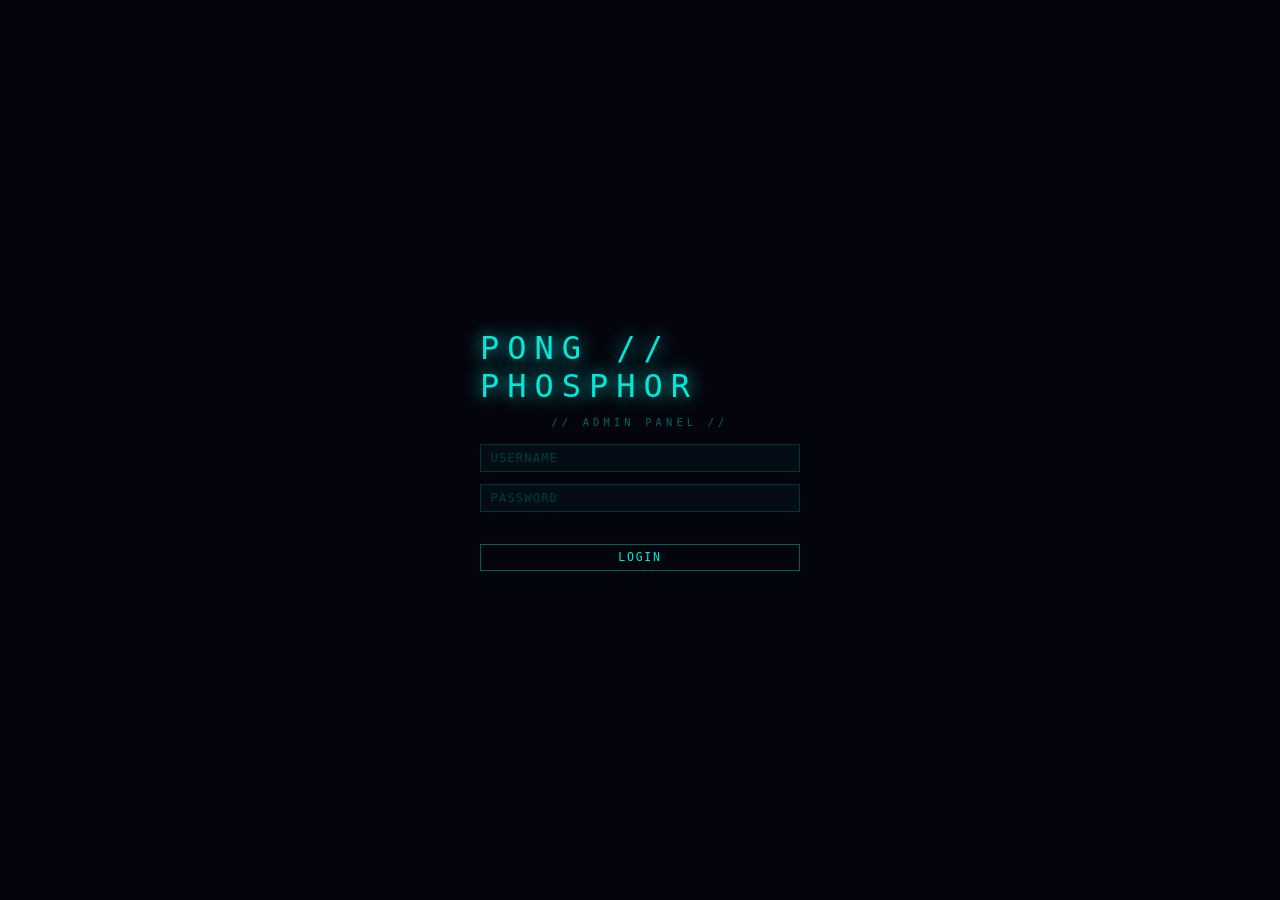
<file: admin.html>
<!DOCTYPE html>
<html lang="en">
<head>
<meta charset="UTF-8">
<meta name="viewport" content="width=device-width, initial-scale=1.0">
<meta http-equiv="Content-Security-Policy" content="default-src 'self'; style-src 'self' 'unsafe-inline' https://fonts.googleapis.com; font-src https://fonts.gstatic.com; script-src 'self' 'unsafe-inline'; connect-src https://pong-api.trjbs.workers.dev https://api.pong.trijbsworld.nl;">
<title>PONG // ADMIN</title>
<link href="https://fonts.googleapis.com/css2?family=Share+Tech+Mono&display=swap" rel="stylesheet">
<style>
*, *::before, *::after { box-sizing: border-box; margin: 0; padding: 0; }
:root {
  --bg: #04040c; --teal: #00e8d8; --teal2: #00b8a9; --teal3: rgba(0,168,154,0.6);
  --border: rgba(0,232,216,0.18); --card: rgba(0,232,216,0.03);
  --danger: #ff6b6b; --warn: #f59e0b; --font: 'Share Tech Mono', monospace;
}
body { background: var(--bg); color: var(--teal); font-family: var(--font); min-height: 100vh; overflow: hidden; }

/* ── Login ────────────────────────────────────────────────── */
#loginWrap { display: flex; align-items: center; justify-content: center; height: 100vh; background: var(--bg); }
.login-box { display: flex; flex-direction: column; align-items: center; gap: .7em; width: min(320px,90vw); }
.login-title { font-size: clamp(1.4rem,4vw,2rem); color: var(--teal); text-shadow: 0 0 18px var(--teal); letter-spacing: .25em; }
.login-sub   { font-size: .65rem; color: var(--teal3); letter-spacing: .4em; margin-bottom: .5em; }
.inp  { width: 100%; font-family: var(--font); font-size: .75rem; letter-spacing: .1em;
        background: rgba(0,232,216,.04); border: 1px solid var(--border); color: var(--teal);
        padding: .5em .8em; outline: none; caret-color: var(--teal); }
.inp:focus { border-color: rgba(0,232,216,.55); box-shadow: 0 0 8px rgba(0,232,216,.12); }
.inp::placeholder { color: rgba(0,168,154,.3); }
.login-err { font-size: .6rem; color: var(--danger); letter-spacing: .08em; min-height: 1em; text-align: center; }
.btn-primary { font-family: var(--font); font-size: .72rem; letter-spacing: .15em; color: var(--teal);
               background: transparent; border: 1px solid rgba(0,232,216,.4); padding: .5em 1.6em;
               cursor: pointer; transition: all .2s; width: 100%; }
.btn-primary:hover:not(:disabled) { background: rgba(0,232,216,.1); box-shadow: 0 0 14px rgba(0,232,216,.3); }
.btn-primary:disabled { opacity: .5; cursor: default; }

/* ── App shell ───────────────────────────────────────────── */
#app { display: flex; height: 100vh; overflow: hidden; }

/* ── Sidebar ─────────────────────────────────────────────── */
#sidebar { width: 180px; flex-shrink: 0; border-right: 1px solid var(--border);
           display: flex; flex-direction: column; padding: 1.2em 0; background: rgba(0,232,216,.015); }
.sidebar-logo { font-size: .6rem; color: var(--teal3); letter-spacing: .3em; padding: 0 1.2em 1em; border-bottom: 1px solid var(--border); margin-bottom: .6em; }
.nav-item { font-family: var(--font); font-size: .62rem; letter-spacing: .12em; color: var(--teal3);
            background: transparent; border: none; padding: .6em 1.2em; cursor: pointer; text-align: left;
            width: 100%; transition: all .15s; border-left: 2px solid transparent; }
.nav-item:hover  { color: var(--teal); background: rgba(0,232,216,.05); }
.nav-item.active { color: var(--teal); border-left-color: var(--teal); background: rgba(0,232,216,.07); }
.logout-btn { font-family: var(--font); font-size: .58rem; letter-spacing: .12em; color: rgba(0,168,154,.4);
              background: transparent; border: none; border-top: 1px solid var(--border); padding: .7em 1.2em;
              cursor: pointer; text-align: left; margin-top: auto; transition: color .2s; }
.logout-btn:hover { color: var(--danger); }

/* ── Main ────────────────────────────────────────────────── */
#main { flex: 1; display: flex; flex-direction: column; overflow: hidden; }
.topbar { display: flex; justify-content: space-between; align-items: center; padding: .65em 1.4em;
          border-bottom: 1px solid var(--border); font-size: .62rem; letter-spacing: .2em; flex-shrink: 0; }
.topbar-left { color: var(--teal); }
.topbar-right { color: var(--teal3); }
.sec { display: none; flex: 1; overflow-y: auto; padding: 1.2em 1.4em; }
.sec.active { display: block; }

/* ── KPI grid ────────────────────────────────────────────── */
.kpi-grid { display: grid; grid-template-columns: repeat(4,1fr); gap: .8em; margin-bottom: 1.4em; }
.kpi-card { border: 1px solid var(--border); background: var(--card); padding: .9em 1em; }
.kpi-val  { font-size: clamp(1.4rem,2.5vw,2rem); color: var(--teal); text-shadow: 0 0 10px rgba(0,232,216,.35); letter-spacing: .05em; }
.kpi-lbl  { font-size: .5rem; color: var(--teal3); letter-spacing: .2em; margin-top: .2em; }
.kpi-sub  { font-size: .5rem; color: var(--teal2); letter-spacing: .1em; margin-top: .1em; opacity: .7; }
.sec-title { font-size: .6rem; color: var(--teal3); letter-spacing: .3em; margin-bottom: 1em;
             border-bottom: 1px solid var(--border); padding-bottom: .5em; }

/* ── Toolbar ─────────────────────────────────────────────── */
.toolbar { display: flex; gap: .5em; align-items: center; margin-bottom: .9em; flex-wrap: wrap; }
.toolbar-label { font-size: .55rem; color: var(--teal3); letter-spacing: .15em; }
.inp-sm { font-family: var(--font); font-size: .6rem; letter-spacing: .08em; color: var(--teal);
          background: rgba(0,232,216,.04); border: 1px solid var(--border); padding: .35em .65em;
          outline: none; caret-color: var(--teal); min-width: 180px; }
.inp-sm::placeholder { color: rgba(0,168,154,.3); }
.inp-sm:focus { border-color: rgba(0,232,216,.5); }
.sel-sm { font-family: var(--font); font-size: .58rem; letter-spacing: .08em; color: var(--teal);
          background: var(--bg); border: 1px solid var(--border); padding: .35em .6em; cursor: pointer; }
.btn-sm { font-family: var(--font); font-size: .58rem; letter-spacing: .1em; color: var(--teal);
          background: transparent; border: 1px solid var(--border); padding: .35em .8em;
          cursor: pointer; transition: all .15s; }
.btn-sm:hover { background: rgba(0,232,216,.1); border-color: var(--teal); }
.btn-dim { color: var(--teal3); }
.rank-btn { font-family: var(--font); font-size: .55rem; letter-spacing: .1em; color: var(--teal3);
            background: transparent; border: 1px solid rgba(0,232,216,.2); padding: .3em .7em;
            cursor: pointer; transition: all .15s; }
.rank-btn:hover, .rank-btn.active { color: var(--teal); border-color: var(--teal); background: rgba(0,232,216,.08); }

/* ── Tables ──────────────────────────────────────────────── */
.tbl { width: 100%; border-collapse: collapse; font-size: .6rem; letter-spacing: .06em; }
.tbl th { color: var(--teal3); font-weight: normal; letter-spacing: .15em; padding: .5em .7em;
          border-bottom: 1px solid var(--border); text-align: left; }
.tbl td { padding: .5em .7em; border-bottom: 1px solid rgba(0,232,216,.06); color: rgba(0,232,216,.85); vertical-align: middle; }
.tbl tr:hover td { background: rgba(0,232,216,.03); }
.badge { font-size: .5rem; letter-spacing: .1em; padding: .15em .5em; border: 1px solid; }
.badge-ok  { color: var(--teal2); border-color: rgba(0,184,169,.3); }
.badge-ban { color: var(--danger); border-color: rgba(255,107,107,.3); }
.action-btn { font-family: var(--font); font-size: .5rem; letter-spacing: .08em; color: var(--teal3);
              background: transparent; border: 1px solid rgba(0,232,216,.2); padding: .18em .5em;
              cursor: pointer; transition: all .15s; margin-right: .25em; }
.action-btn:hover { color: var(--teal); border-color: var(--teal); }
.action-btn.del { color: rgba(255,107,107,.6); border-color: rgba(255,107,107,.25); }
.action-btn.del:hover { color: var(--danger); border-color: var(--danger); }
.loading { color: var(--teal3); font-size: .6rem; letter-spacing: .2em; padding: 2em; text-align: center; }

/* ── Pagination ──────────────────────────────────────────── */
.pager { display: flex; gap: .4em; align-items: center; margin-top: .8em; }
.pager-btn { font-family: var(--font); font-size: .55rem; letter-spacing: .08em; color: var(--teal3);
             background: transparent; border: 1px solid rgba(0,232,216,.2); padding: .25em .6em; cursor: pointer; }
.pager-btn:hover:not(:disabled) { color: var(--teal); border-color: var(--teal); }
.pager-btn:disabled { opacity: .35; cursor: default; }
.pager-btn.cur { color: var(--teal); border-color: var(--teal); background: rgba(0,232,216,.08); }
.pager-info { font-size: .52rem; color: var(--teal3); letter-spacing: .1em; }

/* ── Modal ───────────────────────────────────────────────── */
.modal-overlay { position: fixed; inset: 0; background: rgba(4,4,12,.9); display: flex;
                 align-items: center; justify-content: center; z-index: 100; }
.modal { background: #070710; border: 1px solid var(--border); width: min(680px,95vw);
         max-height: 90vh; overflow-y: auto; padding: 1.4em; position: relative; }
.modal-close { position: absolute; top: .8em; right: .9em; font-family: var(--font); font-size: .7rem;
               color: var(--teal3); background: transparent; border: none; cursor: pointer; }
.modal-close:hover { color: var(--teal); }
.modal-header { display: flex; align-items: center; gap: .8em; margin-bottom: 1em; border-bottom: 1px solid var(--border); padding-bottom: .8em; }
.modal-avatar { font-size: 2rem; line-height: 1; }
.modal-name   { font-size: 1.1rem; color: var(--teal); text-shadow: 0 0 10px var(--teal); letter-spacing: .15em; }
.modal-lvl    { font-size: .55rem; color: var(--teal3); letter-spacing: .2em; margin-top: .15em; }
.modal-body   { display: grid; grid-template-columns: 1fr 1fr; gap: 1em; margin-bottom: 1em; }
.modal-col-title { font-size: .5rem; color: var(--teal3); letter-spacing: .25em; border-bottom: 1px solid rgba(0,232,216,.08); padding-bottom: .25em; margin-bottom: .4em; }
.stat-row { display: flex; justify-content: space-between; font-size: .57rem; letter-spacing: .06em; margin-bottom: .2em; }
.stat-k { color: var(--teal3); }
.stat-v { color: var(--teal); }
.ach-grid-sm { display: grid; grid-template-columns: repeat(4,1fr); gap: .25em; margin-top: .3em; }
.ach-sm { text-align: center; font-size: .65rem; padding: .2em; border: 1px solid rgba(0,232,216,.06); opacity: .25; filter: grayscale(1); }
.ach-sm.got { opacity: 1; filter: none; border-color: rgba(0,232,216,.25); }
.ach-sm-lbl { font-size: .35rem; color: var(--teal3); letter-spacing: .03em; display: block; }
.modal-actions { display: flex; gap: .5em; flex-wrap: wrap; padding-top: .8em; border-top: 1px solid rgba(0,232,216,.08); }
.modal-btn { font-family: var(--font); font-size: .6rem; letter-spacing: .1em; color: var(--teal);
             background: transparent; border: 1px solid rgba(0,232,216,.35); padding: .4em 1em; cursor: pointer; }
.modal-btn:hover { background: rgba(0,232,216,.1); }
.modal-btn.danger { color: var(--danger); border-color: rgba(255,107,107,.35); }
.modal-btn.danger:hover { background: rgba(255,107,107,.1); }

/* ── Config ──────────────────────────────────────────────── */
.config-split { display: grid; grid-template-columns: 1fr 1fr; gap: 1.4em; }
.config-col-title { font-size: .55rem; color: var(--teal3); letter-spacing: .25em; border-bottom: 1px solid var(--border); padding-bottom: .4em; margin-bottom: .8em; }
.cfg-row { display: grid; grid-template-columns: 1fr auto; align-items: center; gap: .6em; margin-bottom: .5em; }
.cfg-lbl { font-size: .55rem; color: var(--teal3); letter-spacing: .1em; }
.cfg-inp { font-family: var(--font); font-size: .6rem; letter-spacing: .08em; color: var(--teal);
           background: rgba(0,232,216,.04); border: 1px solid var(--border); padding: .3em .5em;
           outline: none; width: 70px; text-align: right; caret-color: var(--teal); }
.cfg-inp:focus { border-color: rgba(0,232,216,.5); }
.save-btn { font-family: var(--font); font-size: .6rem; letter-spacing: .12em; color: var(--teal);
            background: transparent; border: 1px solid rgba(0,232,216,.4); padding: .4em 1.2em;
            cursor: pointer; margin-top: .6em; transition: all .2s; }
.save-btn:hover { background: rgba(0,232,216,.1); }
.ach-item-row { display: flex; align-items: center; gap: .6em; padding: .4em 0; border-bottom: 1px solid rgba(0,232,216,.06); font-size: .58rem; }
.ach-icon { font-size: .9rem; line-height: 1; }
.ach-info { flex: 1; }
.ach-label { color: var(--teal); letter-spacing: .08em; }
.ach-desc  { color: var(--teal3); font-size: .5rem; letter-spacing: .05em; margin-top: .1em; }

/* ── Toast ───────────────────────────────────────────────── */
.toast-wrap { position: fixed; top: 14px; left: 50%; transform: translateX(-50%); z-index: 200;
              display: flex; flex-direction: column; gap: 5px; pointer-events: none; }
.toast { font-family: var(--font); font-size: .58rem; letter-spacing: .1em; padding: .35em .9em;
         border: 1px solid; white-space: nowrap; animation: tIn .25s ease, tOut .3s ease 2.5s forwards; }
.toast-ok  { background: rgba(0,232,216,.08); border-color: rgba(0,232,216,.3); color: var(--teal); }
.toast-err { background: rgba(255,107,107,.08); border-color: rgba(255,107,107,.3); color: var(--danger); }
@keyframes tIn  { from { opacity:0; transform:translateY(-5px) } to { opacity:1; transform:none } }
@keyframes tOut { to { opacity:0; transform:translateY(-5px) } }
</style>
</head>
<body>

<!-- ── LOGIN ──────────────────────────────────────────────── -->
<div id="loginWrap">
  <div class="login-box">
    <div class="login-title">PONG // PHOSPHOR</div>
    <div class="login-sub">// ADMIN PANEL //</div>
    <input id="adminUser" class="inp" type="text" placeholder="USERNAME" autocomplete="off" autocapitalize="none" spellcheck="false">
    <input id="adminPass" class="inp" type="password" placeholder="PASSWORD">
    <div id="loginErr" class="login-err"></div>
    <button id="loginBtn" class="btn-primary">LOGIN</button>
  </div>
</div>

<!-- ── APP ────────────────────────────────────────────────── -->
<div id="app" style="display:none">

  <aside id="sidebar">
    <div class="sidebar-logo">// ADMIN //</div>
    <nav>
      <button class="nav-item active" data-sec="dashboard">◈  DASHBOARD</button>
      <button class="nav-item" data-sec="users">◈  USERS</button>
      <button class="nav-item" data-sec="leaderboard">◈  LEADERBOARD</button>
      <button class="nav-item" data-sec="games">◈  GAMES</button>
      <button class="nav-item" data-sec="config">◈  CONFIG</button>
    </nav>
    <button id="logoutBtn" class="logout-btn">LOGOUT</button>
  </aside>

  <main id="main">
    <header class="topbar">
      <span class="topbar-left" id="topLabel">DASHBOARD</span>
      <span class="topbar-right" id="topAdmin"></span>
    </header>

    <!-- DASHBOARD -->
    <section id="secDashboard" class="sec active">
      <div class="sec-title">OVERVIEW</div>
      <div class="kpi-grid" id="kpiGrid"><div class="loading">LOADING...</div></div>
      <div class="sec-title" style="margin-top:1em">LAST 7 DAYS</div>
      <div class="kpi-grid" id="kpiGrid7d"></div>
    </section>

    <!-- USERS -->
    <section id="secUsers" class="sec">
      <div class="sec-title">USER MANAGEMENT</div>
      <div class="toolbar">
        <input id="userSearch" class="inp-sm" type="text" placeholder="SEARCH USERNAME OR EMAIL...">
        <select id="userSort" class="sel-sm">
          <option value="created_at">NEWEST FIRST</option>
          <option value="xp">MOST XP</option>
          <option value="wins">MOST WINS</option>
          <option value="games_played">MOST GAMES</option>
        </select>
        <button id="userSearchBtn" class="btn-sm">SEARCH</button>
      </div>
      <div id="usersTable"><div class="loading">LOADING...</div></div>
      <div id="usersPager" class="pager"></div>
    </section>

    <!-- LEADERBOARD -->
    <section id="secLeaderboard" class="sec">
      <div class="sec-title">LEADERBOARD</div>
      <div class="toolbar">
        <span class="toolbar-label">RANK BY:</span>
        <button class="rank-btn active" data-by="xp">XP</button>
        <button class="rank-btn" data-by="wins">WINS</button>
        <button class="rank-btn" data-by="streak">STREAK</button>
        <button class="rank-btn" data-by="games_played">GAMES</button>
        <button class="rank-btn" data-by="high_score">HIGH SCORE</button>
      </div>
      <div id="lbTable"><div class="loading">LOADING...</div></div>
    </section>

    <!-- GAMES -->
    <section id="secGames" class="sec">
      <div class="sec-title">GAME LOG</div>
      <div class="toolbar">
        <input id="gamesUser" class="inp-sm" type="text" placeholder="FILTER BY USERNAME...">
        <button id="gamesFilterBtn" class="btn-sm">FILTER</button>
        <button id="gamesClearBtn" class="btn-sm btn-dim">CLEAR</button>
      </div>
      <div id="gamesTable"><div class="loading">LOADING...</div></div>
      <div id="gamesPager" class="pager"></div>
    </section>

    <!-- CONFIG -->
    <section id="secConfig" class="sec">
      <div class="sec-title">CONFIGURATION</div>
      <div class="config-split">
        <div>
          <div class="config-col-title">GAME SETTINGS</div>
          <div id="configForm"><div class="loading">LOADING...</div></div>
        </div>
        <div>
          <div class="config-col-title">ACHIEVEMENTS</div>
          <div id="achList"><div class="loading">LOADING...</div></div>
        </div>
      </div>
    </section>
  </main>
</div>

<!-- ── USER MODAL ──────────────────────────────────────────── -->
<div id="userModal" class="modal-overlay" style="display:none">
  <div class="modal">
    <button id="modalClose" class="modal-close">✕ CLOSE</button>
    <div id="modalContent"></div>
  </div>
</div>

<div id="toastWrap" class="toast-wrap"></div>

<script>
'use strict';

const API = 'https://pong-api.trjbs.workers.dev'; // switch to https://api.pong.trijbsworld.nl once DNS resolves
const LEVELS = xp => Math.floor((xp||0)/500)+1;
const XP_PCT = xp => (((xp||0)%500)/500*100).toFixed(0);
const esc = s => String(s??'').replace(/&/g,'&amp;').replace(/</g,'&lt;').replace(/>/g,'&gt;').replace(/"/g,'&quot;');
const el  = id => document.getElementById(id);
const fmt = n => Number(n||0).toLocaleString();
const fmtDate = ts => ts ? new Date(ts).toLocaleDateString('en-GB',{day:'2-digit',month:'short',year:'2-digit'}) : '—';

let token = sessionStorage.getItem('pong_admin_token') || null;
let adminName = sessionStorage.getItem('pong_admin_name') || '';

const state = {
  users:  { page:1, search:'', sort:'created_at', dir:'desc' },
  games:  { page:1, userFilter:'' },
  lb:     { by:'xp' },
};

// ── API ───────────────────────────────────────────────────────
async function api(path, opts={}) {
  try {
    const res = await fetch(API+path, {
      ...opts,
      headers: { 'Content-Type':'application/json', ...(token?{'Authorization':`Bearer ${token}`}:{}), ...(opts.headers||{}) },
    });
    if (res.status===401) { logout(); return null; }
    const data = await res.json().catch(()=>({error:'Parse error'}));
    return { ok:res.ok, status:res.status, data };
  } catch(e) { toast('CONNECTION ERROR','err'); return null; }
}

// ── Toast ─────────────────────────────────────────────────────
function toast(msg, type='ok') {
  const t = document.createElement('div');
  t.className = `toast toast-${type}`;
  t.textContent = msg;
  el('toastWrap').appendChild(t);
  setTimeout(()=>t.remove(), 3200);
}

// ── Auth ──────────────────────────────────────────────────────
async function login() {
  const u = el('adminUser').value.trim();
  const p = el('adminPass').value;
  el('loginErr').textContent = '';
  el('loginBtn').textContent = 'LOGGING IN...';
  el('loginBtn').disabled = true;
  const r = await api('/api/admin/auth', { method:'POST', body:JSON.stringify({username:u,password:p}) });
  el('loginBtn').textContent = 'LOGIN';
  el('loginBtn').disabled = false;
  if (!r||!r.ok) { el('loginErr').textContent = r?.data?.error||'CONNECTION ERROR'; return; }
  token     = r.data.token;
  adminName = u.toUpperCase();
  sessionStorage.setItem('pong_admin_token', token);
  sessionStorage.setItem('pong_admin_name',  adminName);
  showApp();
}

function logout() {
  token = null; adminName = '';
  sessionStorage.clear();
  el('app').style.display = 'none';
  el('loginWrap').style.display = 'flex';
  el('adminUser').value = ''; el('adminPass').value = ''; el('loginErr').textContent = '';
}

// ── Sections ──────────────────────────────────────────────────
function showSection(name) {
  document.querySelectorAll('.sec').forEach(s=>s.classList.remove('active'));
  document.querySelectorAll('.nav-item').forEach(b=>b.classList.toggle('active', b.dataset.sec===name));
  el(`sec${name.charAt(0).toUpperCase()+name.slice(1)}`).classList.add('active');
  el('topLabel').textContent = name.toUpperCase();
  if (name==='dashboard')   loadDashboard();
  if (name==='users')       loadUsers();
  if (name==='leaderboard') loadLeaderboard();
  if (name==='games')       loadGames();
  if (name==='config')      loadConfig();
}

function showApp() {
  el('loginWrap').style.display = 'none';
  el('app').style.display = 'flex';
  el('topAdmin').textContent = adminName;
  showSection('dashboard');
}

// ── DASHBOARD ─────────────────────────────────────────────────
async function loadDashboard() {
  const r = await api('/api/admin/stats');
  if (!r||!r.ok) { el('kpiGrid').innerHTML = '<div class="loading">ERROR LOADING STATS</div>'; return; }
  const d = r.data;
  const cards = [
    { v:fmt(d.total_users),              l:'TOTAL USERS',      s:`${fmt(d.banned_users)} banned` },
    { v:fmt(d.total_games),              l:'TOTAL GAMES',      s:`all time` },
    { v:fmt(d.total_xp),                 l:'TOTAL XP',         s:`distributed` },
    { v:fmt(d.total_achievements_earned),l:'ACHIEVEMENTS',     s:`earned` },
  ];
  const cards7 = [
    { v:fmt(d.new_users_7d),  l:'NEW USERS',   s:`this week` },
    { v:fmt(d.games_7d),      l:'GAMES PLAYED',s:`this week` },
    { v:fmt(d.wins_7d),       l:'WINS',         s:`this week` },
    { v:fmt(d.xp_7d),         l:'XP EARNED',   s:`this week` },
  ];
  el('kpiGrid').innerHTML   = cards.map(c=>`<div class="kpi-card"><div class="kpi-val">${esc(c.v)}</div><div class="kpi-lbl">${esc(c.l)}</div><div class="kpi-sub">${esc(c.s)}</div></div>`).join('');
  el('kpiGrid7d').innerHTML = cards7.map(c=>`<div class="kpi-card"><div class="kpi-val">${esc(c.v)}</div><div class="kpi-lbl">${esc(c.l)}</div><div class="kpi-sub">${esc(c.s)}</div></div>`).join('');
}

// ── USERS ─────────────────────────────────────────────────────
async function loadUsers() {
  const s = state.users;
  el('usersTable').innerHTML = '<div class="loading">LOADING...</div>';
  const qs = new URLSearchParams({ page:s.page, limit:20, sort:s.sort, dir:s.dir, ...(s.search?{search:s.search}:{}) });
  const r = await api(`/api/admin/users?${qs}`);
  if (!r||!r.ok) { el('usersTable').innerHTML = '<div class="loading">ERROR</div>'; return; }
  const { users, total, pages } = r.data;

  if (!users.length) { el('usersTable').innerHTML = '<div class="loading">NO USERS FOUND</div>'; el('usersPager').innerHTML=''; return; }

  el('usersTable').innerHTML = `
    <table class="tbl">
      <thead><tr>
        <th>#</th><th>PLAYER</th><th>EMAIL</th><th>XP / LVL</th>
        <th>GAMES</th><th>W / L</th><th>SINCE</th><th>STATUS</th><th>ACTIONS</th>
      </tr></thead>
      <tbody>
        ${users.map((u,i)=>`<tr>
          <td>${(s.page-1)*20+i+1}</td>
          <td>${esc(u.avatar||'🕹️')} ${esc(u.username)}</td>
          <td style="color:var(--teal3);font-size:.55rem">${esc(u.email||'')}</td>
          <td>${fmt(u.xp)} <span style="color:var(--teal3)">LV${LEVELS(u.xp)}</span></td>
          <td>${fmt(u.games_played)}</td>
          <td>${fmt(u.wins)} / ${fmt(u.losses)}</td>
          <td style="color:var(--teal3)">${fmtDate(u.created_at)}</td>
          <td><span class="badge ${u.banned?'badge-ban':'badge-ok'}">${u.banned?'BANNED':'ACTIVE'}</span></td>
          <td>
            <button class="action-btn" onclick="viewUser('${esc(u.id)}')">VIEW</button>
            <button class="action-btn" onclick="banUser('${esc(u.id)}','${esc(u.username)}')">${u.banned?'UNBAN':'BAN'}</button>
            <button class="action-btn" onclick="resetPw('${esc(u.id)}','${esc(u.username)}')">RESET PW</button>
            <button class="action-btn del" onclick="deleteUser('${esc(u.id)}','${esc(u.username)}')">DEL</button>
          </td>
        </tr>`).join('')}
      </tbody>
    </table>`;

  // Pagination
  const pg = el('usersPager');
  pg.innerHTML = '';
  if (pages <= 1) return;
  const mkBtn = (label, page, cur) => {
    const b = document.createElement('button');
    b.className = 'pager-btn' + (cur?' cur':'');
    b.textContent = label;
    b.disabled = cur;
    b.onclick = () => { state.users.page = page; loadUsers(); };
    pg.appendChild(b);
  };
  mkBtn('←', s.page-1, s.page===1);
  for (let i=Math.max(1,s.page-2); i<=Math.min(pages,s.page+2); i++) mkBtn(i, i, i===s.page);
  mkBtn('→', s.page+1, s.page===pages);
  const info = document.createElement('span');
  info.className = 'pager-info';
  info.textContent = `PAGE ${s.page} / ${pages} — ${total} USERS`;
  pg.appendChild(info);
}

async function viewUser(id) {
  el('modalContent').innerHTML = '<div class="loading">LOADING...</div>';
  el('userModal').style.display = 'flex';
  const r = await api(`/api/admin/users/${id}`);
  if (!r||!r.ok) { el('modalContent').innerHTML = '<div class="loading">ERROR</div>'; return; }
  const u = r.data;
  const lv = LEVELS(u.xp);
  const wr = u.games_played ? ((u.wins/u.games_played)*100).toFixed(0)+'%' : '—';
  const sec = u.total_play_time_sec||0;
  const tStr = sec>=3600 ? `${Math.floor(sec/3600)}h ${Math.floor((sec%3600)/60)}m` : `${Math.floor(sec/60)}m`;

  const ACHS = [
    {id:'first_win',icon:'🏆',label:'FIRST WIN'},{id:'win_streak_3',icon:'🎩',label:'HAT TRICK'},
    {id:'win_streak_5',icon:'🔥',label:'STREAK x5'},{id:'shutout',icon:'💀',label:'SHUTOUT'},
    {id:'rally_10',icon:'🙌',label:'HOT HANDS'},{id:'rally_20',icon:'⚡',label:'RALLY KING'},
    {id:'speed_demon',icon:'💨',label:'SPEED DEMON'},{id:'games_10',icon:'🎮',label:'VETERAN'},
    {id:'games_50',icon:'👑',label:'LEGEND'},{id:'level_5',icon:'⬆️',label:'LEVEL 5'},
    {id:'level_10',icon:'💎',label:'LEVEL 10'},{id:'play_hour',icon:'⏰',label:'DEDICATED'},
    {id:'comeback',icon:'↩️',label:'COMEBACK'},
  ];

  el('modalContent').innerHTML = `
    <div class="modal-header">
      <div class="modal-avatar">${esc(u.avatar||'🕹️')}</div>
      <div>
        <div class="modal-name">${esc(u.username)}</div>
        <div class="modal-lvl">LEVEL ${lv} · ${fmt(u.xp)} XP · ${u.banned?'<span style="color:var(--danger)">BANNED</span>':'ACTIVE'}</div>
        <div class="modal-lvl" style="margin-top:.1em;font-size:.48rem">${esc(u.email||'')}</div>
      </div>
    </div>
    <div class="modal-body">
      <div>
        <div class="modal-col-title">STATS</div>
        ${[['GAMES',fmt(u.games_played)],['WINS',fmt(u.wins)],['LOSSES',fmt(u.losses)],
           ['WIN RATE',wr],['HIGH SCORE',fmt(u.high_score)],['BEST RALLY',fmt(u.longest_rally)],
           ['MAX SPEED',u.max_ball_speed||0],['PLAY TIME',tStr],['WIN STREAK',fmt(u.streak)],
           ['MEMBER SINCE',fmtDate(u.created_at)]]
          .map(([k,v])=>`<div class="stat-row"><span class="stat-k">${k}</span><span class="stat-v">${esc(String(v))}</span></div>`).join('')}
      </div>
      <div>
        <div class="modal-col-title">ACHIEVEMENTS</div>
        <div class="ach-grid-sm">
          ${ACHS.map(a=>`<div class="ach-sm ${u.achievements[a.id]?'got':''}" title="${esc(a.label)}">
            <span>${a.icon}</span><span class="ach-sm-lbl">${esc(a.label)}</span>
          </div>`).join('')}
        </div>
      </div>
    </div>
    ${u.recent_games?.length ? `
      <div class="modal-col-title">RECENT GAMES</div>
      <table class="tbl" style="font-size:.53rem">
        <thead><tr><th>RESULT</th><th>SCORE</th><th>MODE</th><th>RALLY</th><th>DATE</th></tr></thead>
        <tbody>${u.recent_games.map(g=>`<tr>
          <td style="color:${g.won?'var(--teal)':'var(--danger)'}">${g.won?'WIN':'LOSS'}</td>
          <td>${g.player_score} — ${g.ai_score}</td>
          <td>${esc(g.mode||'single')}</td>
          <td>${g.rally_max||0}</td>
          <td style="color:var(--teal3)">${fmtDate(g.played_at)}</td>
        </tr>`).join('')}</tbody>
      </table>` : ''}
    <div class="modal-actions">
      <button class="modal-btn" onclick="banUser('${esc(u.id)}','${esc(u.username)}',true)">${u.banned?'UNBAN USER':'BAN USER'}</button>
      <button class="modal-btn" onclick="resetPw('${esc(u.id)}','${esc(u.username)}',true)">RESET PASSWORD</button>
      <button class="modal-btn danger" onclick="deleteUser('${esc(u.id)}','${esc(u.username)}',true)">DELETE ACCOUNT</button>
    </div>`;
}

async function banUser(id, username, fromModal=false) {
  if (!confirm(`${fromModal?'':''}Toggle ban for ${username}?`)) return;
  const r = await api(`/api/admin/users/${id}/ban`, { method:'POST' });
  if (!r||!r.ok) { toast('ERROR: '+( r?.data?.error||''), 'err'); return; }
  toast(`${username} ${r.data.banned?'BANNED':'UNBANNED'}`, 'ok');
  if (fromModal) el('userModal').style.display='none';
  loadUsers();
}

async function resetPw(id, username, fromModal=false) {
  if (!confirm(`Reset password for ${username}? A temporary password will be generated.`)) return;
  const r = await api(`/api/admin/users/${id}/reset-password`, { method:'POST' });
  if (!r||!r.ok) { toast('ERROR', 'err'); return; }
  alert(`TEMP PASSWORD FOR ${username}:\n\n${r.data.tempPassword}\n\nShare this and ask them to change it immediately.`);
  toast(`PASSWORD RESET FOR ${username}`, 'ok');
  if (fromModal) el('userModal').style.display='none';
}

async function deleteUser(id, username, fromModal=false) {
  if (!confirm(`DELETE ${username}?\n\nThis is permanent. All stats and achievements will be lost.`)) return;
  const r = await api(`/api/admin/users/${id}`, { method:'DELETE' });
  if (!r||!r.ok) { toast('ERROR: '+(r?.data?.error||''), 'err'); return; }
  toast(`${username} DELETED`, 'ok');
  if (fromModal) el('userModal').style.display='none';
  loadUsers();
}

// ── LEADERBOARD ───────────────────────────────────────────────
async function loadLeaderboard() {
  el('lbTable').innerHTML = '<div class="loading">LOADING...</div>';
  const r = await api(`/api/admin/leaderboard?by=${state.lb.by}&limit=50`);
  if (!r||!r.ok) { el('lbTable').innerHTML = '<div class="loading">ERROR</div>'; return; }
  const { leaderboard, by } = r.data;
  if (!leaderboard.length) { el('lbTable').innerHTML = '<div class="loading">NO DATA</div>'; return; }
  const colLabel = {xp:'XP',wins:'WINS',streak:'STREAK',games_played:'GAMES',high_score:'HIGH SCORE'}[by]||by;
  const colVal   = u => ({xp:fmt(u.xp),wins:fmt(u.wins),streak:fmt(u.streak),games_played:fmt(u.games_played),high_score:fmt(u.high_score)})[by]||'—';
  el('lbTable').innerHTML = `
    <table class="tbl">
      <thead><tr><th>#</th><th>PLAYER</th><th>${colLabel}</th><th>GAMES</th><th>W / L</th><th>LEVEL</th></tr></thead>
      <tbody>${leaderboard.map((u,i)=>`<tr>
        <td style="color:${i<3?'var(--teal)':'var(--teal3)'}">${i===0?'🥇':i===1?'🥈':i===2?'🥉':i+1}</td>
        <td>${esc(u.avatar||'🕹️')} ${esc(u.username)}</td>
        <td style="color:var(--teal);font-weight:bold">${colVal(u)}</td>
        <td>${fmt(u.games_played)}</td>
        <td>${fmt(u.wins)} / ${fmt(u.losses)}</td>
        <td style="color:var(--teal3)">LV${LEVELS(u.xp)}</td>
      </tr>`).join('')}</tbody>
    </table>`;
}

// ── GAMES ─────────────────────────────────────────────────────
async function loadGames() {
  const s = state.games;
  el('gamesTable').innerHTML = '<div class="loading">LOADING...</div>';
  const qs = new URLSearchParams({ page:s.page, limit:25, ...(s.userFilter?{user:s.userFilter}:{}) });
  const r = await api(`/api/admin/games?${qs}`);
  if (!r||!r.ok) { el('gamesTable').innerHTML = '<div class="loading">ERROR</div>'; return; }
  const { games, total, pages } = r.data;
  if (!games.length) { el('gamesTable').innerHTML = '<div class="loading">NO GAMES FOUND</div>'; el('gamesPager').innerHTML=''; return; }
  el('gamesTable').innerHTML = `
    <table class="tbl">
      <thead><tr><th>PLAYER</th><th>RESULT</th><th>SCORE</th><th>MODE</th><th>RALLY</th><th>MAX SPEED</th><th>DURATION</th><th>DATE</th></tr></thead>
      <tbody>${games.map(g=>`<tr>
        <td>${esc(g.username||'GUEST')}</td>
        <td style="color:${g.won?'var(--teal)':'var(--danger)'}">${g.won?'WIN':'LOSS'}</td>
        <td>${g.player_score??'?'} — ${g.ai_score??'?'}</td>
        <td style="color:var(--teal3)">${esc(g.mode||'single')}</td>
        <td>${g.rally_max||0}</td>
        <td>${Number(g.max_speed||0).toFixed(1)}</td>
        <td style="color:var(--teal3)">${g.play_time_sec?Math.round(g.play_time_sec)+'s':'—'}</td>
        <td style="color:var(--teal3)">${fmtDate(g.played_at)}</td>
      </tr>`).join('')}</tbody>
    </table>`;

  // Pagination
  const pg = el('gamesPager');
  pg.innerHTML = '';
  if (pages<=1) return;
  const mkBtn = (label, page, cur) => {
    const b = document.createElement('button');
    b.className = 'pager-btn'+(cur?' cur':'');
    b.textContent = label; b.disabled = cur;
    b.onclick = () => { state.games.page=page; loadGames(); };
    pg.appendChild(b);
  };
  mkBtn('←', s.page-1, s.page===1);
  for (let i=Math.max(1,s.page-2); i<=Math.min(pages,s.page+2); i++) mkBtn(i, i, i===s.page);
  mkBtn('→', s.page+1, s.page===pages);
  const info = document.createElement('span');
  info.className='pager-info'; info.textContent=`PAGE ${s.page} / ${pages} — ${total} GAMES`;
  pg.appendChild(info);
}

// ── CONFIG ────────────────────────────────────────────────────
async function loadConfig() {
  const r = await api('/api/admin/config');
  if (!r||!r.ok) { el('configForm').innerHTML='<div class="loading">ERROR</div>'; return; }
  const { game_settings:gs, achievements:achs } = r.data;
  const cfg = gs||{};

  const fields = [
    ['win_score',     'WIN SCORE (SP)',     cfg.win_score||7],
    ['ai_win_score',  'WIN SCORE (AI DUEL)',cfg.ai_win_score||13],
    ['max_ball_speed','MAX BALL SPEED',     cfg.max_ball_speed||13],
    ['init_speed',    'INITIAL SPEED',      cfg.init_speed||5],
    ['xp_per_win',    'XP PER WIN',         cfg.xp_per_win||50],
    ['xp_per_game',   'XP BASE PER GAME',   cfg.xp_per_game||20],
    ['xp_per_point',  'XP PER POINT',       cfg.xp_per_point||5],
  ];

  el('configForm').innerHTML = `
    ${fields.map(([key,label,val])=>`
      <div class="cfg-row">
        <label class="cfg-lbl" for="cfg_${key}">${label}</label>
        <input class="cfg-inp" id="cfg_${key}" type="number" value="${val}" min="1" max="999">
      </div>`).join('')}
    <button class="save-btn" id="cfgSaveBtn">SAVE SETTINGS</button>`;

  el('cfgSaveBtn').addEventListener('click', async () => {
    const body = {};
    fields.forEach(([key])=>{ body[key]=parseFloat(el('cfg_'+key).value)||0; });
    el('cfgSaveBtn').textContent = 'SAVING...'; el('cfgSaveBtn').disabled=true;
    const r2 = await api('/api/admin/config', { method:'PUT', body:JSON.stringify(body) });
    el('cfgSaveBtn').textContent='SAVE SETTINGS'; el('cfgSaveBtn').disabled=false;
    toast(r2?.ok ? 'SETTINGS SAVED' : 'ERROR SAVING', r2?.ok?'ok':'err');
  });

  const achItems = achs?.items||[];
  el('achList').innerHTML = achItems.length
    ? achItems.map(a=>`<div class="ach-item-row">
        <span class="ach-icon">${a.icon}</span>
        <div class="ach-info">
          <div class="ach-label">${esc(a.label)}</div>
          <div class="ach-desc">${esc(a.desc||'')}</div>
        </div>
      </div>`).join('')
    : '<div class="loading">NO ACHIEVEMENTS CONFIGURED</div>';
}

// ── Init ──────────────────────────────────────────────────────
window.addEventListener('load', () => {
  if (token) showApp();

  el('loginBtn').addEventListener('click', login);
  el('adminPass').addEventListener('keydown', e => e.key==='Enter' && login());
  el('logoutBtn').addEventListener('click', logout);
  el('modalClose').addEventListener('click', ()=>el('userModal').style.display='none');
  el('userModal').addEventListener('click', e=>{ if(e.target===el('userModal')) el('userModal').style.display='none'; });

  document.querySelectorAll('.nav-item').forEach(b=>b.addEventListener('click',()=>showSection(b.dataset.sec)));

  el('userSearchBtn').addEventListener('click',()=>{ state.users.search=el('userSearch').value.trim(); state.users.page=1; loadUsers(); });
  el('userSearch').addEventListener('keydown',e=>e.key==='Enter'&&el('userSearchBtn').click());
  el('userSort').addEventListener('change',()=>{ state.users.sort=el('userSort').value; state.users.page=1; loadUsers(); });

  document.querySelectorAll('.rank-btn').forEach(b=>b.addEventListener('click',()=>{
    document.querySelectorAll('.rank-btn').forEach(x=>x.classList.remove('active'));
    b.classList.add('active'); state.lb.by=b.dataset.by; loadLeaderboard();
  }));

  el('gamesFilterBtn').addEventListener('click',()=>{ state.games.userFilter=el('gamesUser').value.trim(); state.games.page=1; loadGames(); });
  el('gamesClearBtn').addEventListener('click',()=>{ el('gamesUser').value=''; state.games.userFilter=''; state.games.page=1; loadGames(); });
  el('gamesUser').addEventListener('keydown',e=>e.key==='Enter'&&el('gamesFilterBtn').click());
});
</script>
</body>
</html>
</file>
